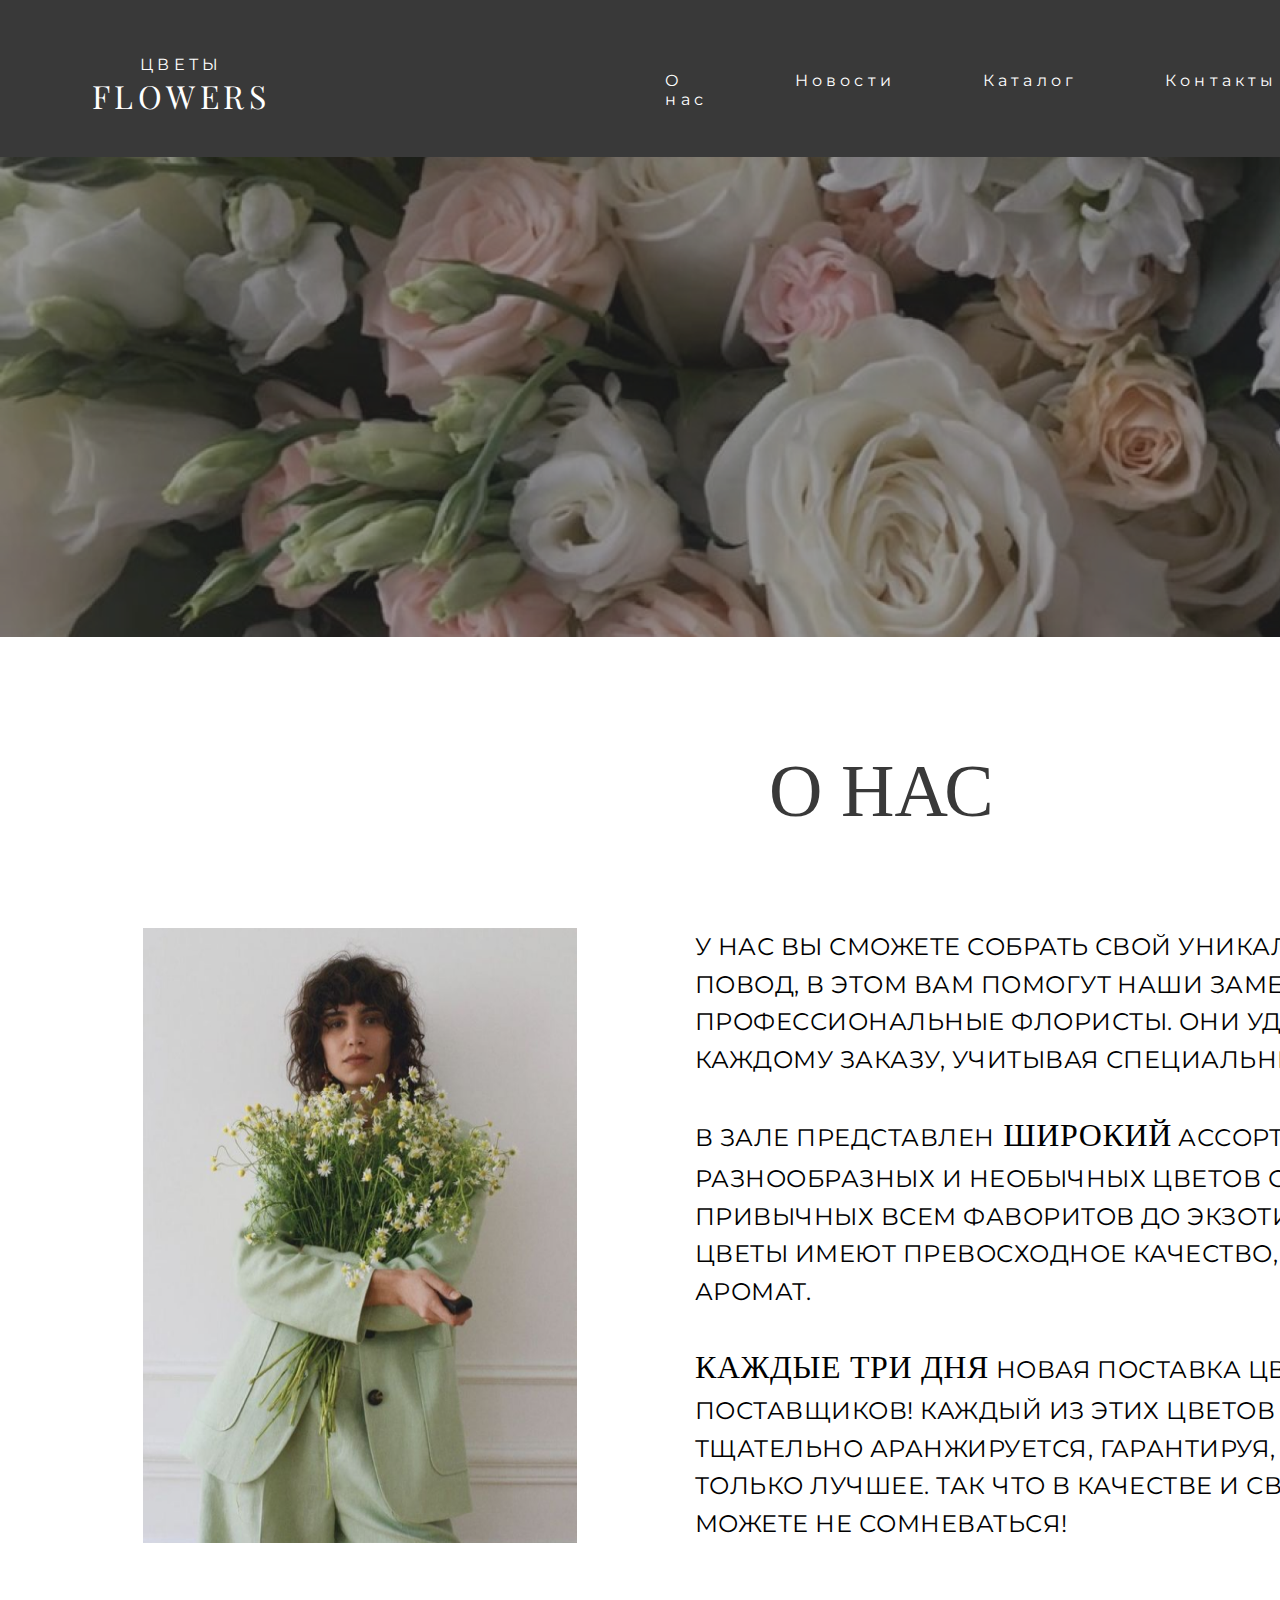
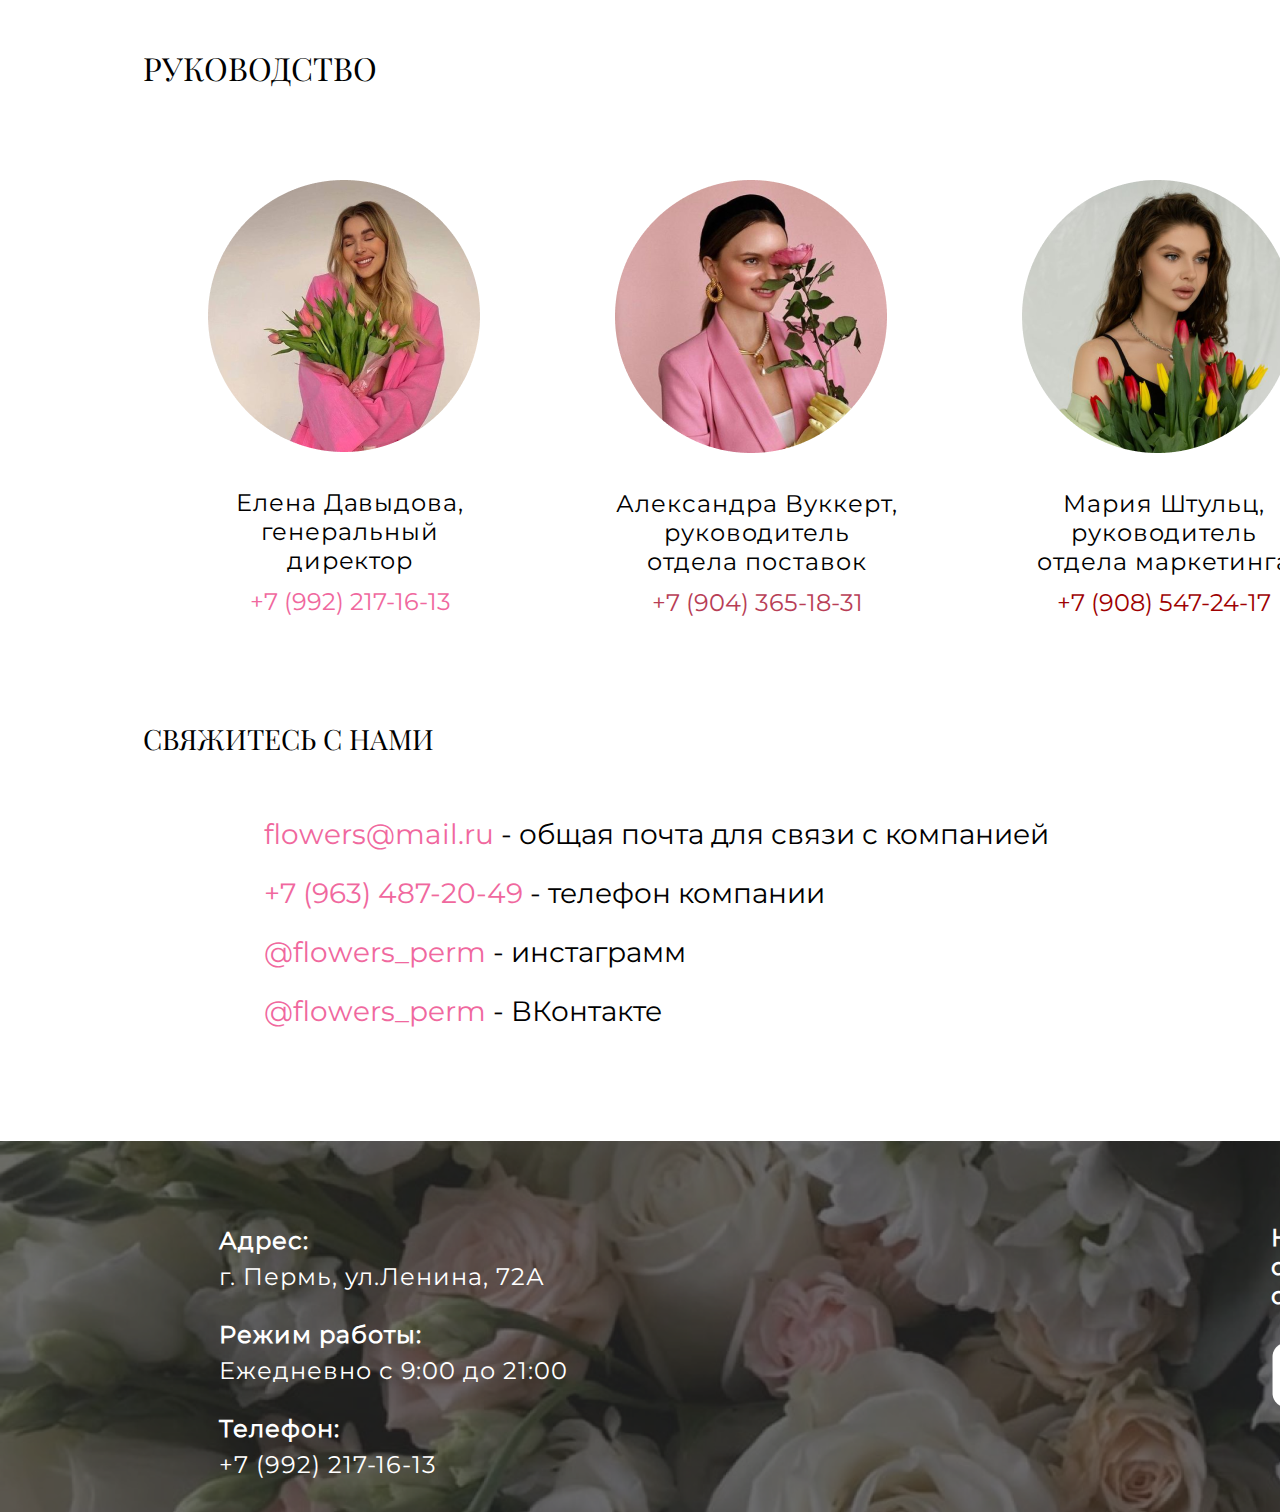
<file: about_us.html>
<!DOCTYPE html>
<html lang="RU">
<head>
    <meta charset="UTF-8">
    <meta http-equiv="X-UA-Compatible" content="IE=edge">
    <meta name="viewport" content="width=device-width, initial-scale=1.0">
    <link rel="stylesheet" href="styles/style_about.css">
    <title>О нас FLOWERS</title>
</head>
<body>
    <!-- header начало -->
    <div class="header">
        <div class="menu">
            <a href="index.html"><div class="logo">
                <p class="logo1">ЦВЕТЫ</p>
                <p class="logo2">FLOWERS</p>
            </div></a>
            <div class="menu1">
                <ul>
                    <li>О нас</li>
                    <li><a href="news.html"> Новости</a></li>
                    <li>Каталог</li>
                    <li>Контакты</li>
                    <li>Доставка</li>
                </ul>
                <p class="button">СВЯЗАТЬСЯ</p>
            </div>
        </div>
    </div>
    <!-- header начало -->

    <!-- о нас начало -->
    <div class="about_us">
        <p class="zag"> О НАС</p>
        <div class="info">
            <img src="img/management.png" alt="">
            <div class="txt">
                <p class="text">У нас вы сможете собрать свой уникальный букет на любой вкус и повод, в этом вам помогут наши 
                    замечательные профессиональные флористы. Они уделяют особое внимание каждому заказу,
                     учитывая специальные пожелания клиента.<br></p>
                <p class="text"> В зале представлен<span class="wide">  широкий</span>  ассортимент самых разнообразных 
                    и необычных цветов от классических и привычных всем фаворитов до экзотических и редких сортов. 
                    Все цветы имеют превосходное качество, яркий цвет и приятный аромат.<br></p>
                <p class="text"><span class="every"> Каждые три дня</span>  новая поставка цветов от лучших российских поставщиков!
                     Каждый из этих цветов отбирается вручную и тщательно аранжируется, гарантируя, 
                     что клиенты получат только лучшее. Так что в качестве и свежести наших букетов 
                     вы можете не сомневаться!<br></p>
            </div>
        </div>
    </div>
    <!-- о нас конец -->

    <!-- руководство начало -->
    <div class="management">
        <p class="zag">РУКОВОДСТВО</p>
        <div class="leaders">
            <div class="leader">
                <img src="img/elena.png" alt="">
                <p class="name">Елена Давыдова,<br> генеральный директор</p>
                <p class="phone1">+7 (992) 217-16-13</p>
            </div>
            <div class="leader">
                <img src="img/aleksandra.png" alt="">
                <p class="name">Александра Вуккерт, руководитель отдела поставок</p>
                <p class="phone2">+7 (904) 365-18-31</p>
            </div>
            <div class="leader">
                <img src="img/maria.png" alt="">
                <p class="name">Мария Штульц, руководитель отдела маркетинга</p>
                <p class="phone3">+7 (908) 547-24-17</p>
            </div>
            <div class="leader">
                <img src="img/violetta.png" alt="">
                <p class="name">Виолетта Трофимова, главный флорист</p>
                <p class="phone4">+7 (950) 457-51-91</p>
            </div>
        </div>
    </div>
    <!-- руководство конец -->
    
    <!-- связаться начало -->
    <div class="contact">
        <p class="zag">СВЯЖИТЕСЬ С НАМИ</p>
        <div class="contacts">
            <p><span> flowers@mail.ru</span> - общая почта для связи с компанией</p>
            <p><span> +7 (963) 487-20-49</span> - телефон компании</p>
            <p><span>@flowers_perm</span> - инстаграмм</p>
            <p><span>@flowers_perm</span> - ВКонтакте</p>
        </div>
    </div>
    <!-- связаться конец -->

    <!-- подвал начало -->
    <div class="footer">
        <div class="txt">
            <p class="text"><span>Адрес:
            </span><br>  г. Пермь, ул.Ленина, 72А</p>
            <p class="text1"><span>Режим работы:
            </span><br>  Ежедневно с 9:00 до 21:00</p>
            <p class="text1"><span>Телефон:
            </span><br>  +7 (992) 217-16-13</p>
        </div>
        <div class="social">
            <p>Наши социальные сети:</p>
            <div class="image">
                <img src="img/insta.png" alt="">
                <img src="img/vk.png" alt="">
            </div>
        </div>
    </div>
    <!-- подвал конец -->
</body>
</html>
</file>
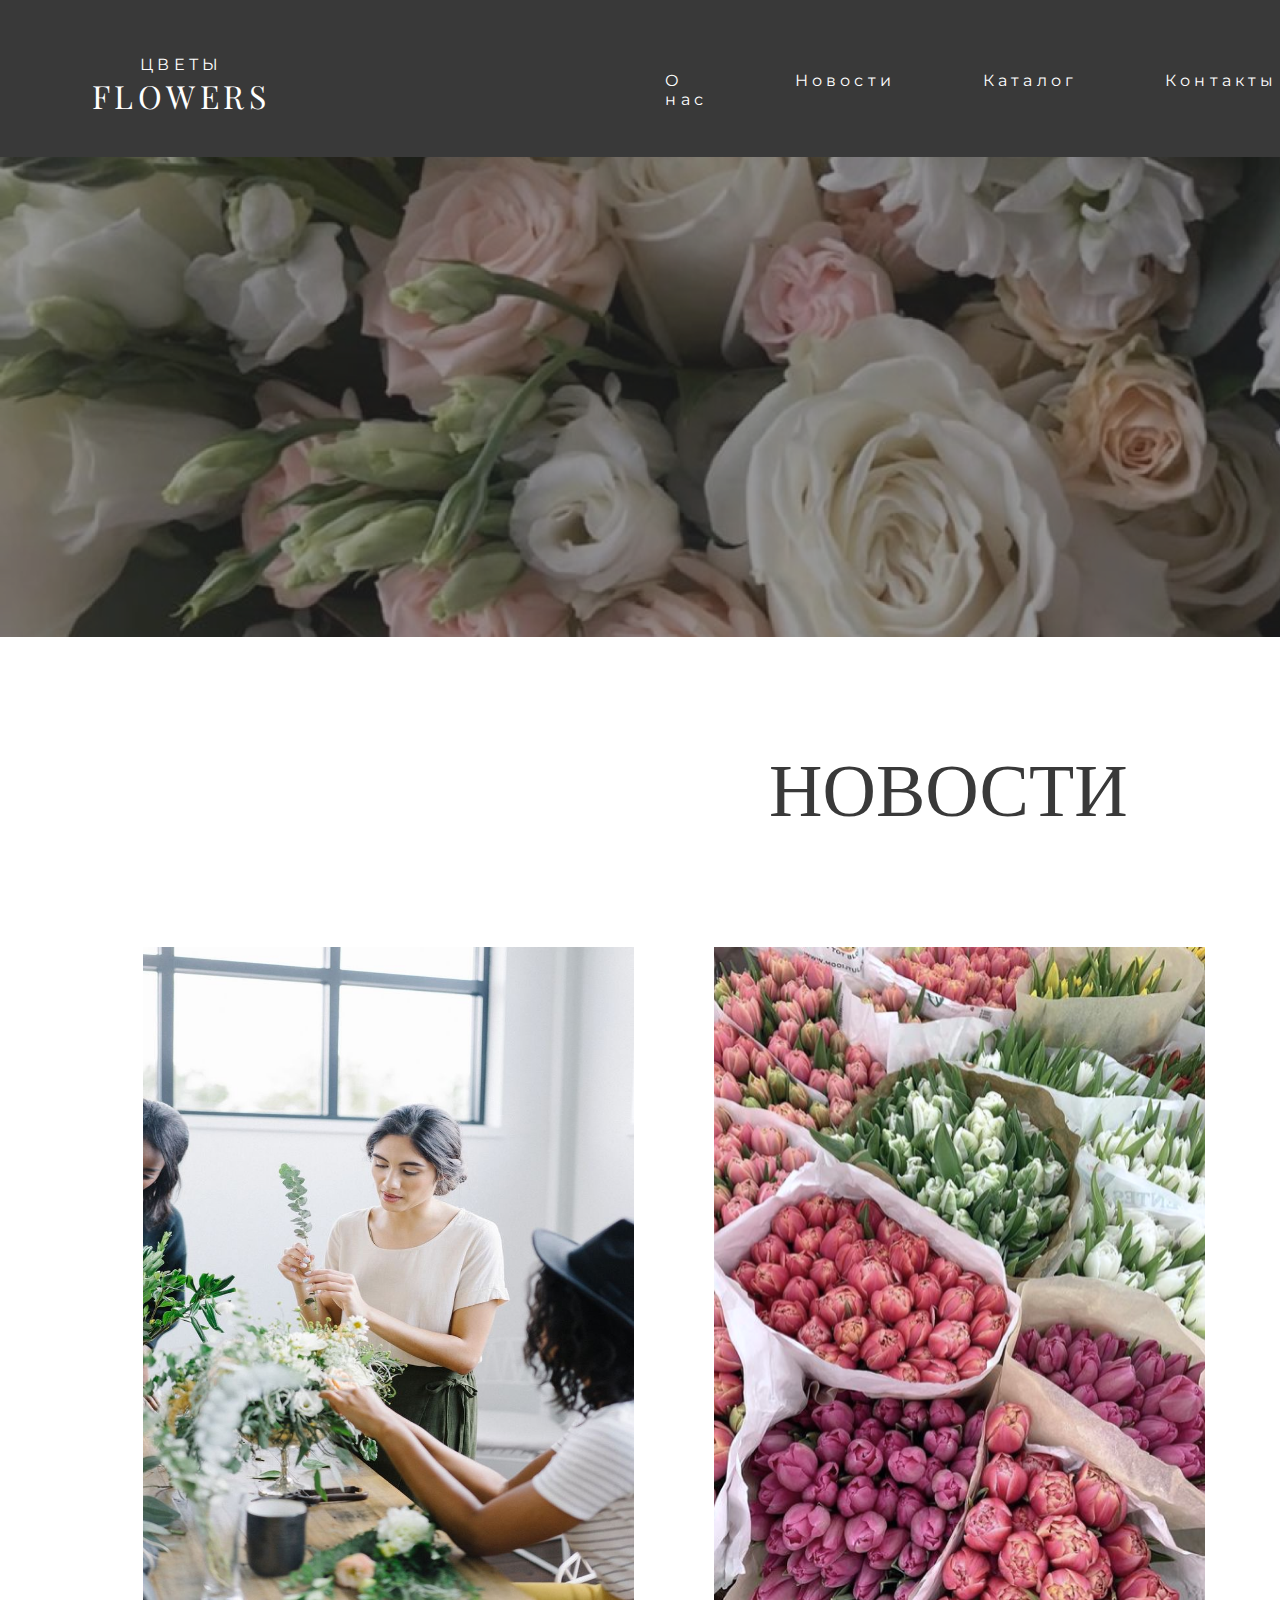
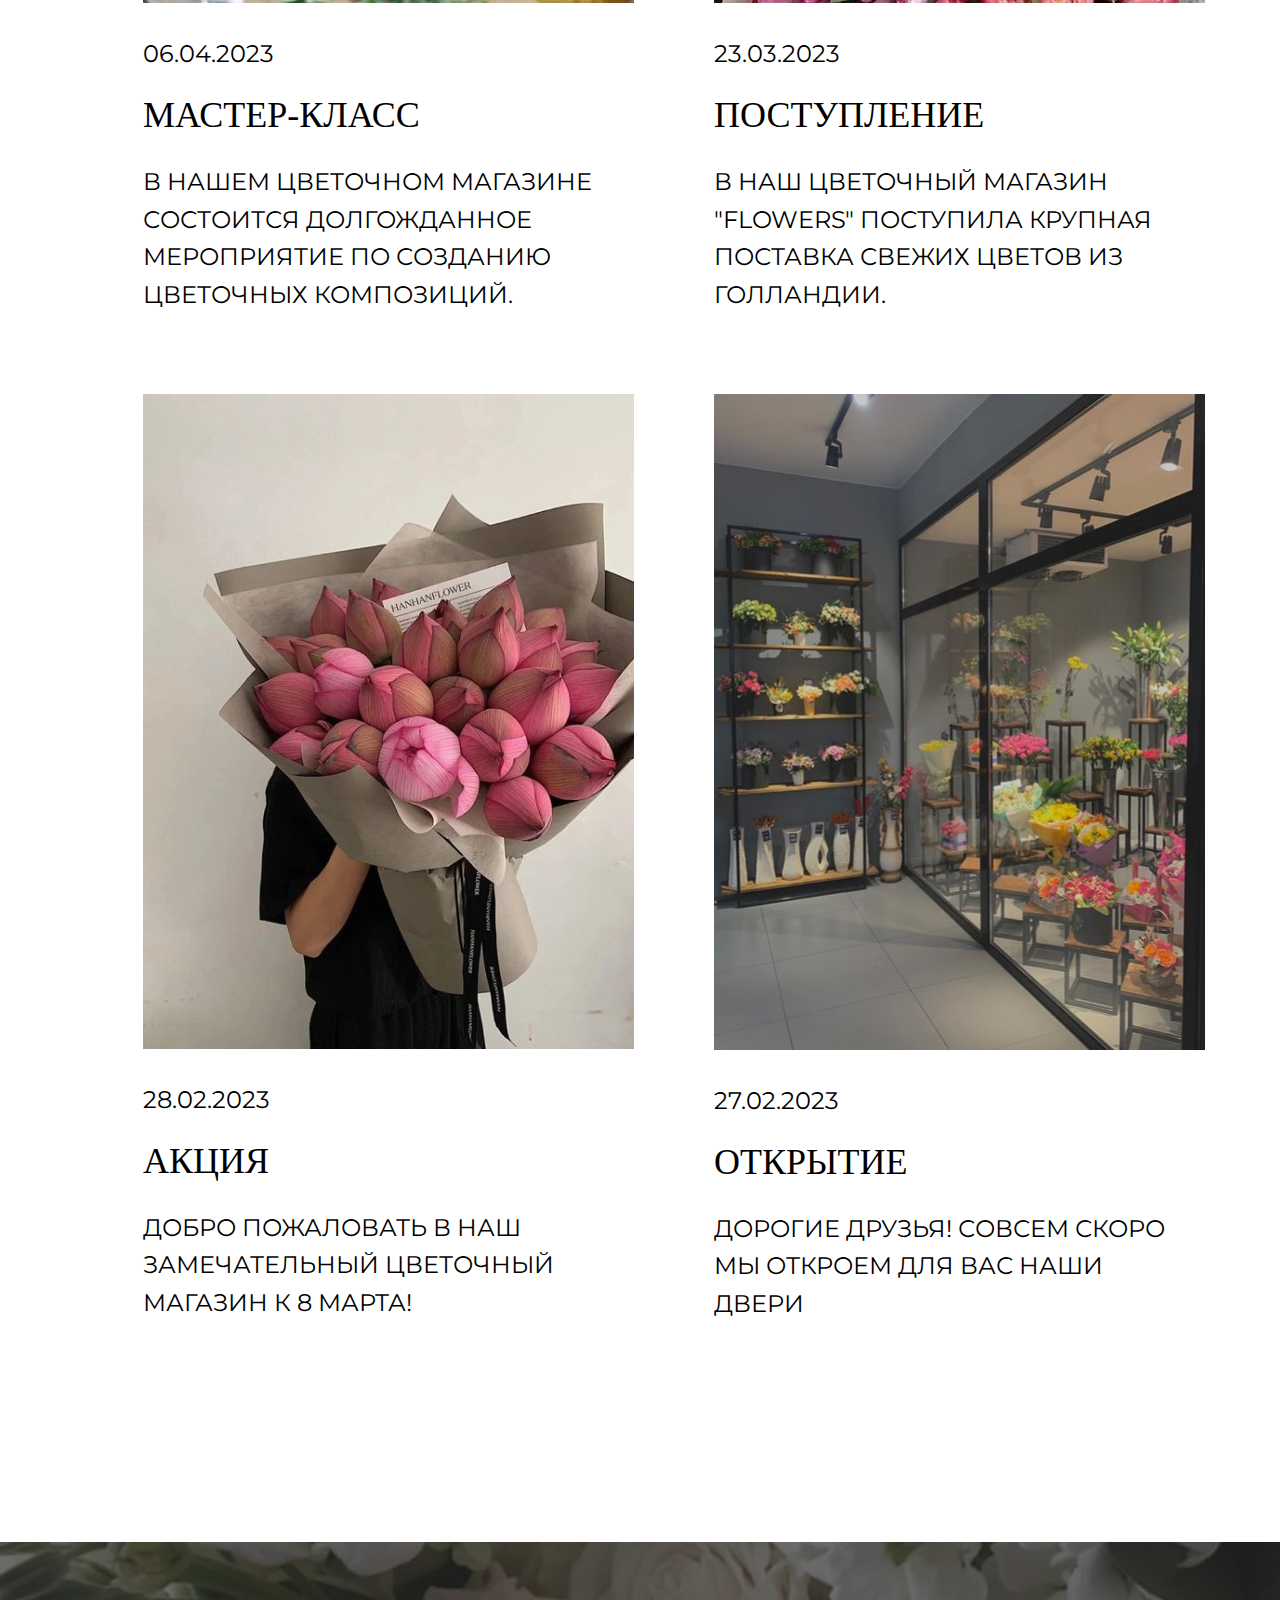
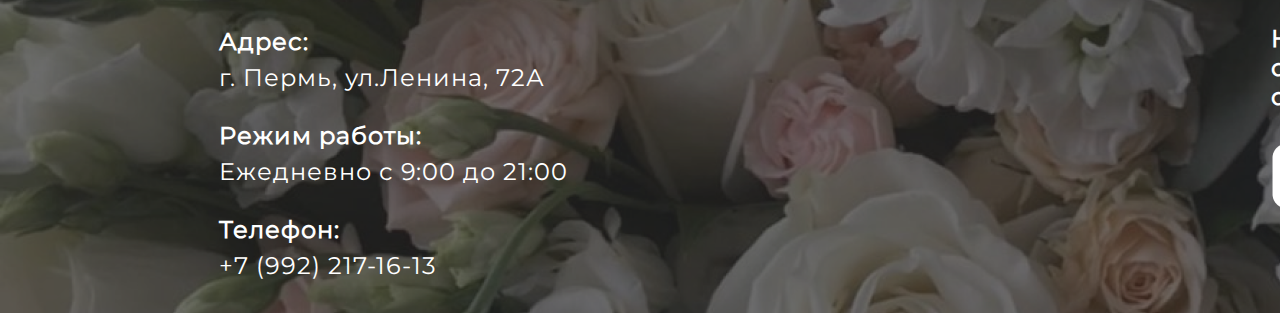
<file: news.html>
<!DOCTYPE html>
<html lang="RU">
<head>
    <meta name="description" content="Будьте в курсе последних новостей 
    и событий в нашем цветочном магазине! 
    От сезонных акций до новых поступлений — на нашей странице новостей 
    есть все, что вам нужно знать, чтобы украсить свой день прекрасными 
    цветами. Посетите нас онлайн или в магазине сегодня.">
    <meta charset="UTF-8">
    <meta http-equiv="X-UA-Compatible" content="IE=edge">
    <meta name="viewport" content="width=device-width, initial-scale=1.0">
    <link rel="stylesheet" href="styles/style1.css">
    <title>Новости: последние события в цветочном магазине FLOWERS</title>
</head>
<body>
    <!-- header начало -->
    <div class="header">
        <div class="menu">
            <a href="index.html"><div class="logo">
                <p class="logo1">ЦВЕТЫ</p>
                <p class="logo2">FLOWERS</p>
            </div></a>
            <div class="menu1">
                <ul>
                    <li><a href="about_us.html">О нас</a> </li>
                    <li>Новости</li>
                    <li>Каталог</li>
                    <li>Контакты</li>
                    <li>Доставка</li>
                </ul>
                <p class="button">СВЯЗАТЬСЯ</p>
            </div>
        </div>
    </div>
    <!-- header начало -->

    <!-- новости начало -->
    <div class="news">
        <p class="zag">НОВОСТИ</p>
        <div class="news1">
            <div class="new2">
                <a href="news4.html"><img src="img/news4_2.jpeg" alt=""></a>
                <p class="date">06.04.2023</p>
                <a href="news4.html"><p class="name">МАСТЕР-КЛАСС</p></a>
                <p class="text">В нашем цветочном магазине 
                     состоится долгожданное мероприятие
                     по созданию цветочных композиций.</p>
            </div>
            <div class="new2">
                <a href="news3.html"><img src="img/news3.png" alt=""></a>
                <p class="date">23.03.2023</p>
                <a href="news3.html"><p class="name">ПОСТУПЛЕНИЕ</p></a>
                <p class="text">В наш цветочный магазин 
                    "FLOWERS" поступила крупная поставка 
                    свежих цветов из Голландии.</p>
            </div>
            <div class="new1">
                <a href="news2.html"><img src="img/news2.png" alt=""></a>
                <p class="date">28.02.2023</p>
                <a href="news2.html"><p class="name">АКЦИЯ</p></a>
                <p class="text">Добро пожаловать 
                    в наш замечательный цветочный 
                    магазин к 8 марта!</p>
            </div>
            <div class="new2">
                <a href="news1.html"><img src="img/news1.png" alt=""></a>
                <p class="date">27.02.2023</p>
                <a href="news1.html"><p class="name">ОТКРЫТИЕ</p></a>
                <p class="text">Дорогие друзья! 
                    Совсем скоро мы откроем 
                    для вас наши двери</p>
            </div>
            
        </div>
    </div>
    <!-- новости конец -->

    <!-- подвал начало -->
    <div class="footer">
        <div class="txt">
            <p class="text"><span>Адрес:
            </span><br>  г. Пермь, ул.Ленина, 72А</p>
            <p class="text1"><span>Режим работы:
            </span><br>  Ежедневно с 9:00 до 21:00</p>
            <p class="text1"><span>Телефон:
            </span><br>  +7 (992) 217-16-13</p>
        </div>
        <div class="social">
            <p>Наши социальные сети:</p>
            <div class="image">
                <img src="img/insta.png" alt="">
                <img src="img/vk.png" alt="">
            </div>
        </div>
    </div>
    <!-- подвал конец -->
</body>
</html>
</file>
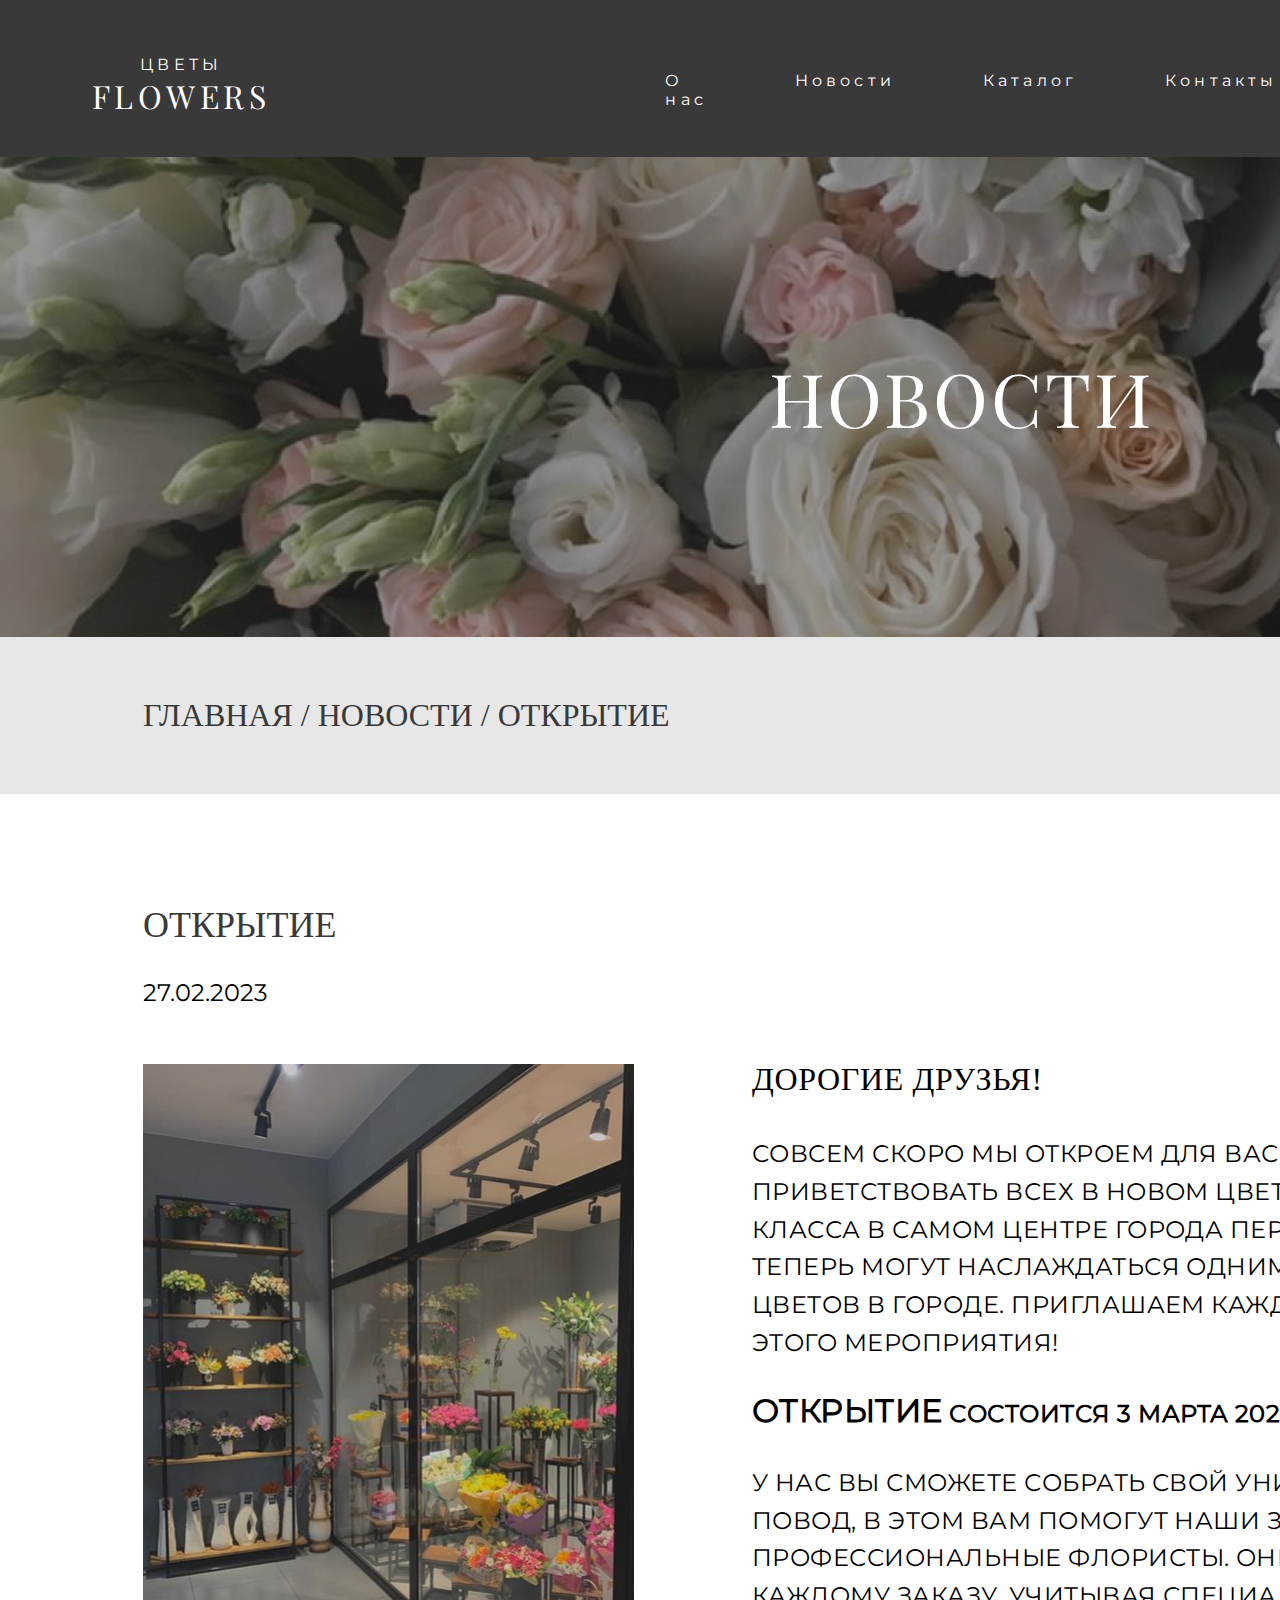
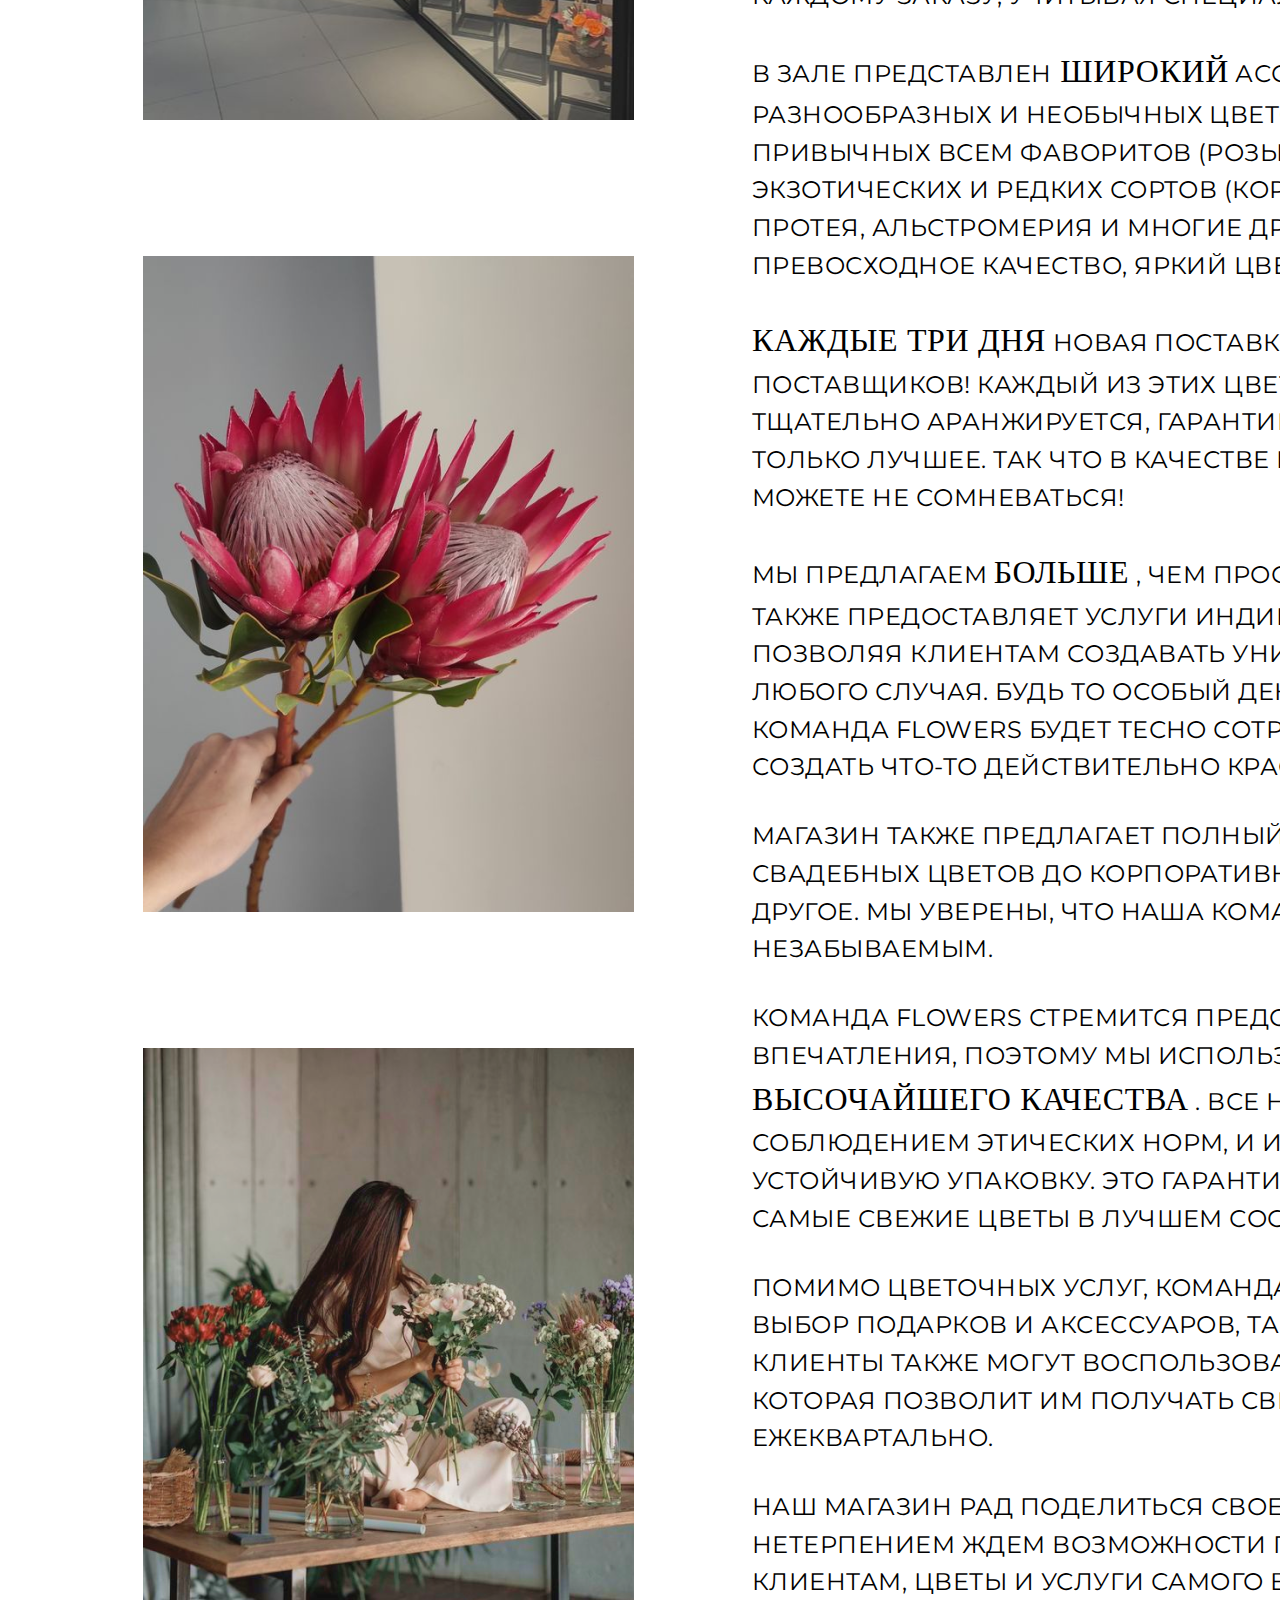
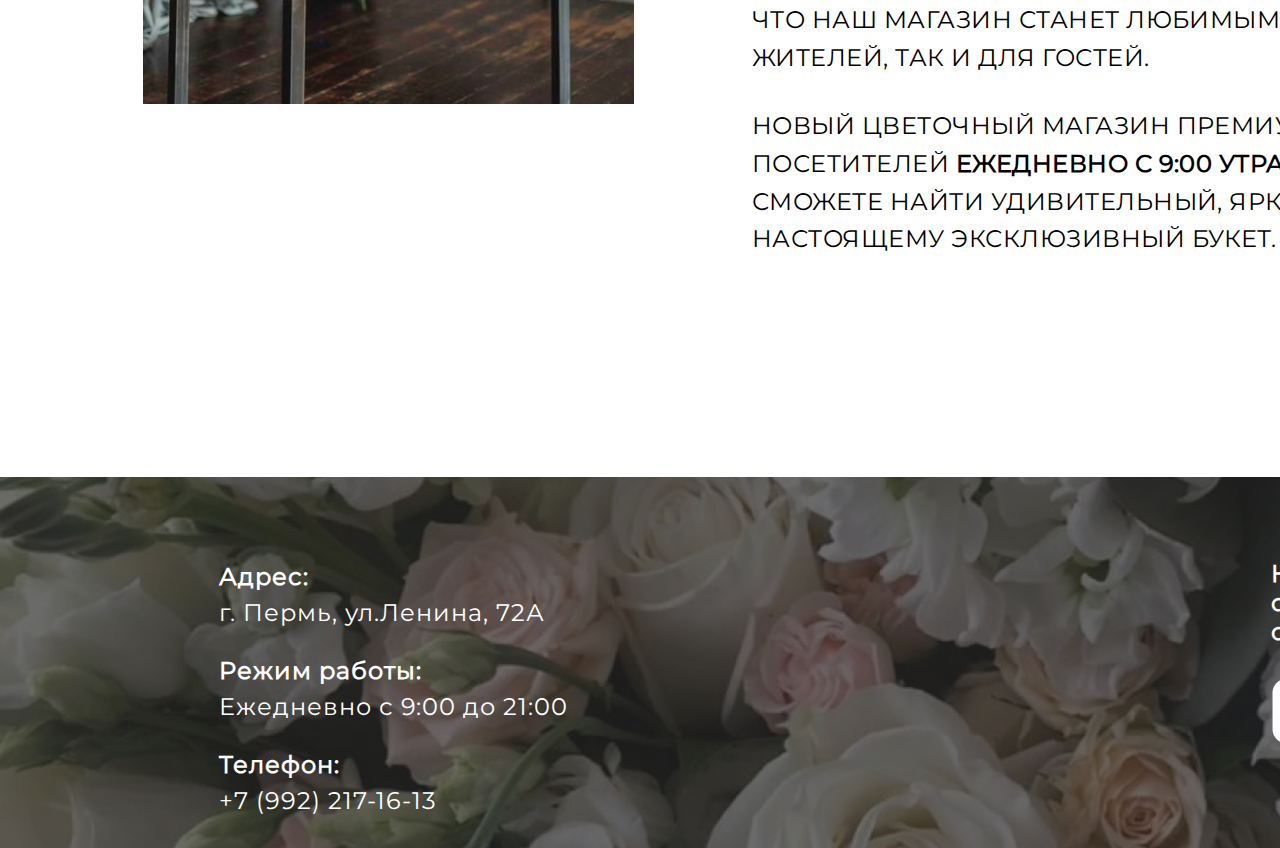
<file: news1.html>
<!DOCTYPE html>
<html lang="en">
<head>
    <meta name="description" content="Откройте для себя красоту 
    свежих цветов в новом цветочном магазине!
     Мы рады объявить об открытии нашего магазина, где вы 
     найдете широкий выбор потрясающих цветов и опытных флористов, 
     которые помогут вам создать идеальную композицию.">
    <meta charset="UTF-8">
    <meta http-equiv="X-UA-Compatible" content="IE=edge">
    <meta name="viewport" content="width=device-width, initial-scale=1.0">
    <link rel="stylesheet" href="styles/style2.css">
    <title>Открытие: новый цветочный магазин FLOWERS</title>
</head>
<body>
    <!-- header начало -->
    <div class="header">
        <div class="menu">
            <a href="index.html"><div class="logo">
                <p class="logo1">ЦВЕТЫ</p>
                <p class="logo2">FLOWERS</p>
            </div></a>
            <div class="menu1">
                <ul>
                    <a href="about_us.html"><li>О нас</li></a>
                    <a href="news.html"><li>Новости</li></a>
                    <a href="catalog.html"><li>Каталог</li></a>
                    <li>Контакты</li>
                    <li>Доставка</li>
                </ul>
                <p class="button">СВЯЗАТЬСЯ</p>
            </div>
        </div>
        <p class="zagl">НОВОСТИ</p>
    </div>
    <!-- header начало -->
    <div class="transition">
        <p><a href="index.html">ГЛАВНАЯ</a> / <a href="news.html">НОВОСТИ</a> / ОТКРЫТИЕ</p>
    </div>
    <!-- новости начало -->
    <div class="news">
        <h1>ОТКРЫТИЕ</h1>
        <p class="date">27.02.2023</p>
        <div class="news1">
            <div class="images">
                <img class="n1" src="img/news1.png" alt="">
                <img class="n2" src="img/news1_3.png" alt="">
                <img class="n2" src="img/news1_2.png" alt="">
            </div>
            <div class="info">
                <p class="text"><span class="intro">Дорогие друзья!</span>  <br></p>
                <p class="text">Совсем скоро мы откроем для вас наши двери и будем готовы приветствовать всех в 
                    новом цветочном магазине премиум-класса в самом центре города Перми.
                     Жители и гости города теперь могут наслаждаться одними из лучших и самых свежих цветов в городе. 
                     Приглашаем каждого разделить с нами радость этого мероприятия!<br></p>
                     <p class="text"> <span class="open"> <span class="open1"> Открытие</span>  состоится 3 марта 2023 года по адресу: ул. Ленина, 72А</span> <br></p>
                     <p class="text">У нас вы сможете собрать свой уникальный букет на любой вкус и повод, в этом вам помогут наши 
                    замечательные профессиональные флористы. Они уделяют особое внимание каждому заказу,
                     учитывая специальные пожелания клиента.<br></p>
                     <p class="text"> В зале представлен<span class="wide">  широкий</span>  ассортимент самых разнообразных и необычных цветов от классических 
                    и привычных всем фаворитов (розы различных видов, лилии) до экзотических и редких сортов 
                    (королевская гортензия, эустома, протея, альстромерия и многие другие). Все цветы имеют 
                    превосходное качество, яркий цвет и приятный аромат.<br></p>
                    <p class="text"><span class="every"> Каждые три дня</span>  новая поставка цветов от лучших российских поставщиков!
                     Каждый из этих цветов отбирается вручную и тщательно аранжируется, гарантируя, 
                     что клиенты получат только лучшее. Так что в качестве и свежести наших букетов 
                     вы можете не сомневаться!<br></p>
                     <p class="text">Мы предлагаем <span class="more"> больше</span> , чем просто выбор цветов. Наш магазин также предоставляет услуги 
                    индивидуального дизайна, позволяя клиентам создавать уникальные композиции для любого 
                    случая. Будь то особый день рождения или юбилей, команда Flowers будет тесно сотрудничать 
                    с клиентами, чтобы создать что-то действительно красивое.<br></p>
                    <p class="text">Магазин также предлагает полный спектр других услуг, от свадебных цветов до корпоративных 
                    мероприятий и многое другое. Мы уверены, что наша команда сделает любое событие незабываемым.<br></p>
                    <p class="text">Команда Flowers стремится предоставить клиентам наилучшие впечатления, поэтому мы используем 
                    продукты и материалы <span class="highest"> высочайшего качества</span> . Все наши цветы получены с соблюдением этических норм, 
                    и используем мы только устойчивую упаковку. Это гарантирует, что клиенты получат самые свежие 
                    цветы в лучшем состоянии.<br></p>
                    <p class="text">Помимо цветочных услуг, команда Flowers предлагает большой выбор подарков и аксессуаров, 
                    таких как вазы, открытки и свечи. Клиенты также могут воспользоваться подпиской на цветы, 
                    которая позволит им получать свежие цветы ежемесячно или ежеквартально.<br></p>
                    <p class="text">Наш магазин рад поделиться своей страстью к цветам. Мы с нетерпением ждем возможности 
                    предоставить вам, нашим клиентам, цветы и услуги самого высокого качества и уверены, 
                    что наш магазин станет любимым местом как для местных жителей, так и для гостей.<br></p>
                    <p class="text">Новый цветочный магазин премиум-класса радушно примет посетителей <span class="time"> ежедневно с 9:00 утра 
                    до 21:00 вечера</span>. Здесь вы сможете найти удивительный, яркий, уникальный и по-настоящему 
                    эксклюзивный букет.</p>
            </div>
            
        </div>
    </div>
    <!-- новости конец -->

    <!-- подвал начало -->
    <div class="footer">
        <div class="txt">
            <p class="text"><span>Адрес:
            </span><br>  г. Пермь, ул.Ленина, 72А</p>
            <p class="text1"><span>Режим работы:
            </span><br>  Ежедневно с 9:00 до 21:00</p>
            <p class="text1"><span>Телефон:
            </span><br>  +7 (992) 217-16-13</p>
        </div>
        <div class="social">
            <p>Наши социальные сети:</p>
            <div class="image">
                <img src="img/insta.png" alt="">
                <img src="img/vk.png" alt="">
            </div>
        </div>
    </div>
    <!-- подвал конец -->
</body>
</html>
</file>
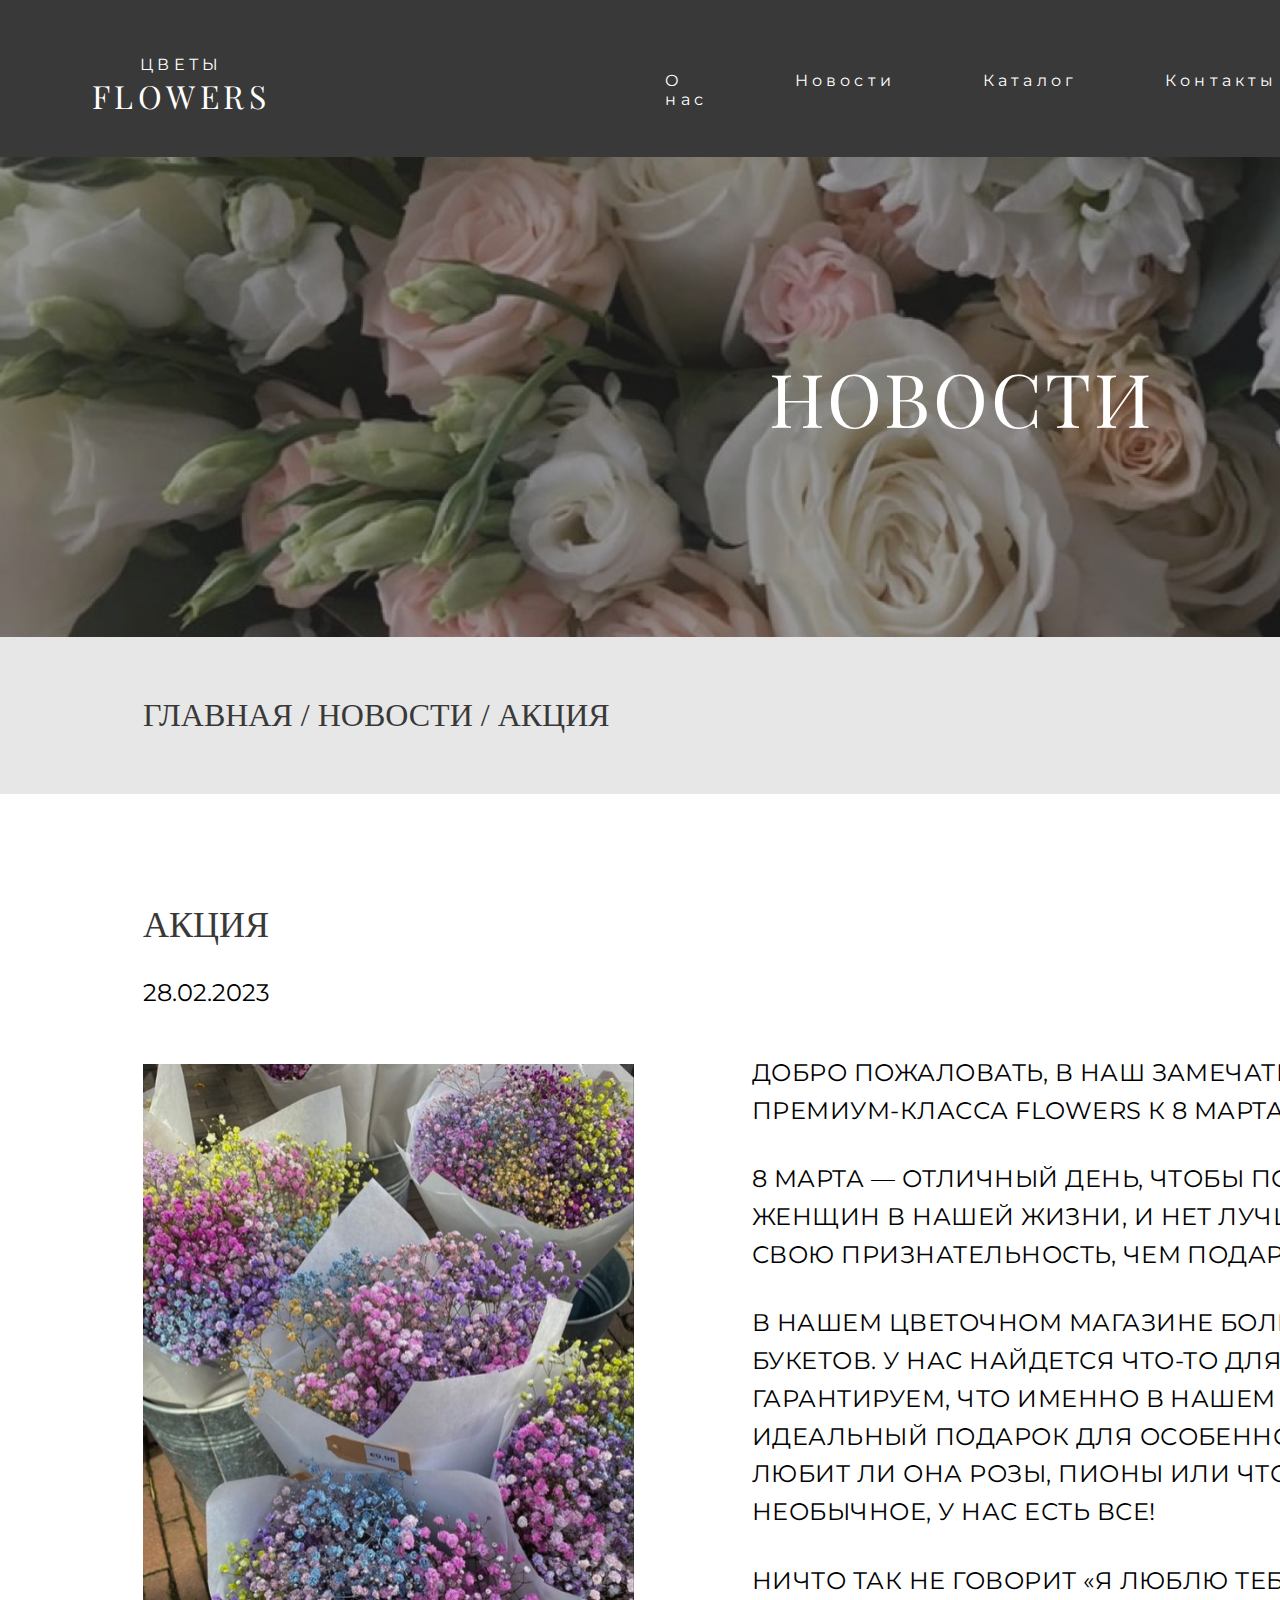
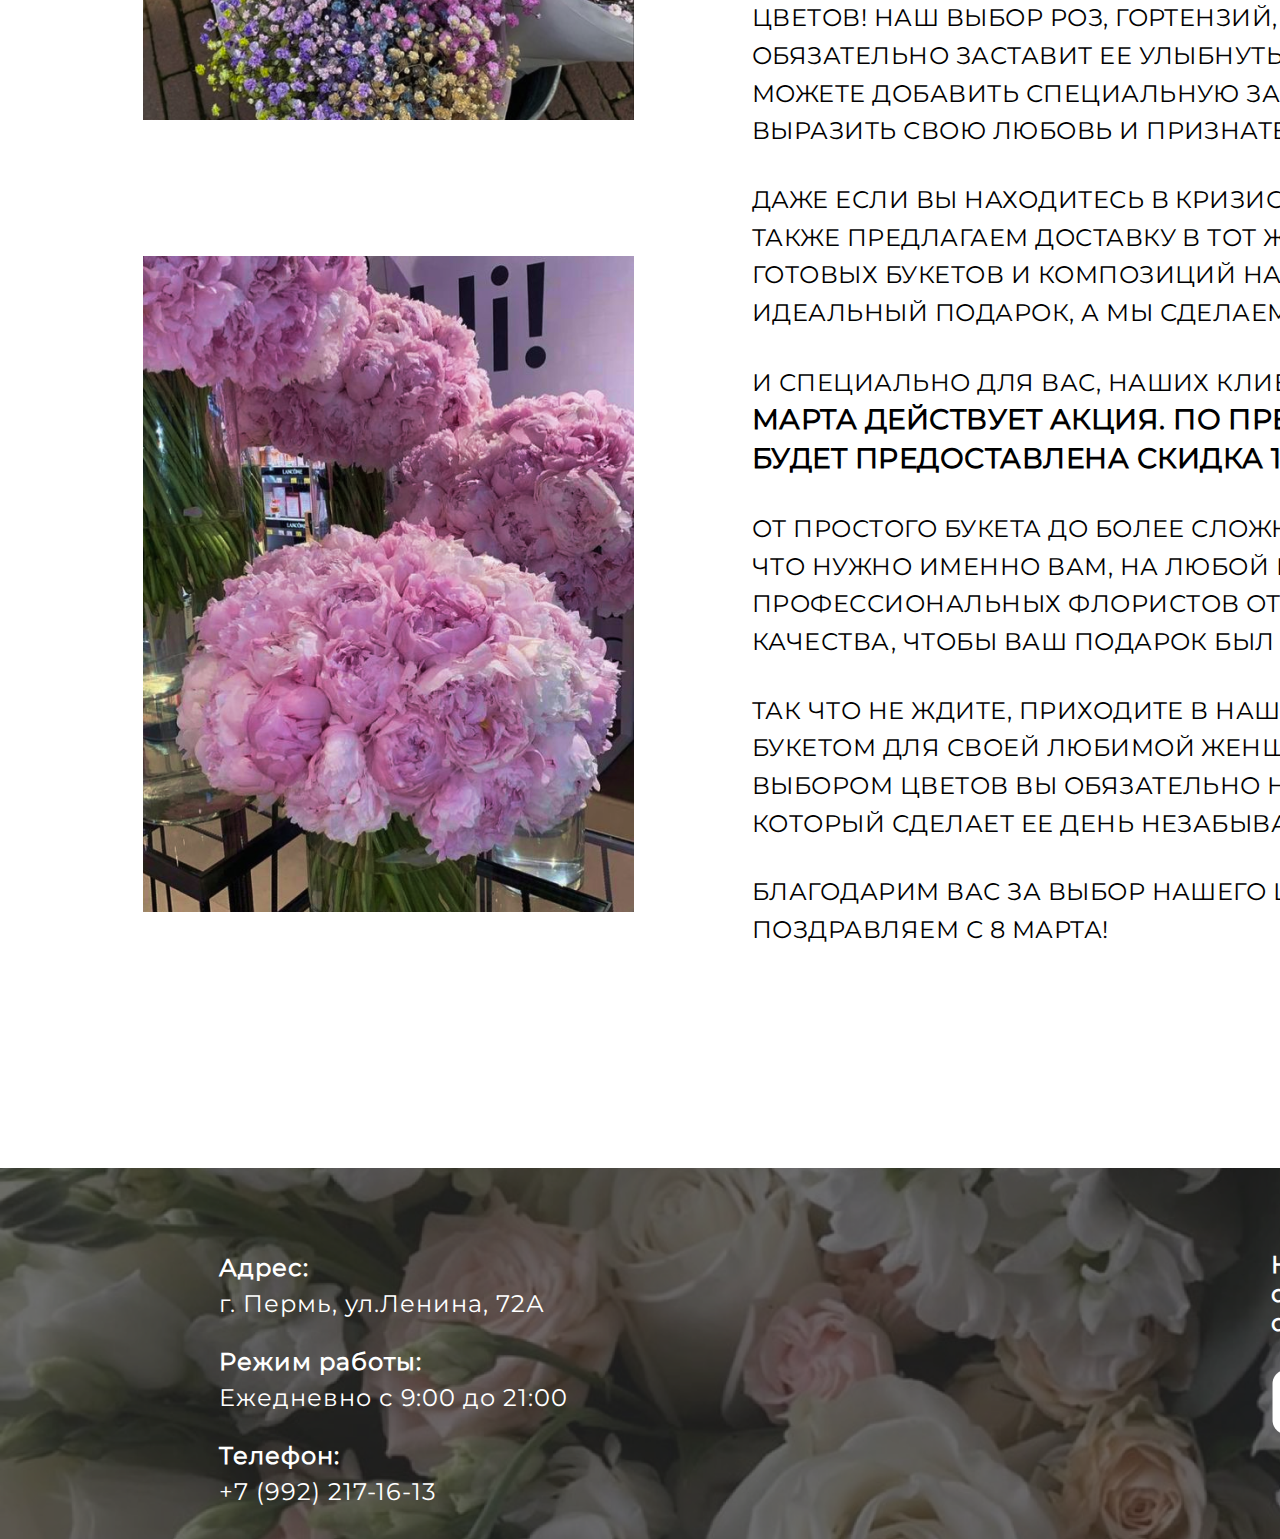
<file: news2.html>
<!DOCTYPE html>
<html lang="en">
<head>
    <meta name="description" content="В период с 6 по 9 марта в 
    нашем цветочном магазине FLOWERS действует акция. По предварительному
     заказу вам будет предоставлена скидка 15%!!">
    <meta charset="UTF-8">
    <meta http-equiv="X-UA-Compatible" content="IE=edge">
    <meta name="viewport" content="width=device-width, initial-scale=1.0">
    <link rel="stylesheet" href="styles/style2.css">
    <title>Акция: Цветочный магазин FLOWERS отмечает Международный женский день акциями</title>
</head>
<body>
    <!-- header начало -->
    <div class="header">
        <div class="menu">
            <a href="index.html"><div class="logo">
                <p class="logo1">ЦВЕТЫ</p>
                <p class="logo2">FLOWERS</p>
            </div></a>
            <div class="menu1">
                <ul>
                    <li>О нас</li>
                    <li>Новости</li>
                    <li>Каталог</li>
                    <li>Контакты</li>
                    <li>Доставка</li>
                </ul>
                <p class="button">СВЯЗАТЬСЯ</p>
            </div>
        </div>
        <p class="zagl">НОВОСТИ</p>
    </div>
    <!-- header начало -->
    <div class="transition">
        <p><a href="index.html">ГЛАВНАЯ</a> / <a href="news.html">НОВОСТИ</a> / АКЦИЯ</p>
    </div>
    <!-- новости начало -->
    <div class="news">
        <h1>АКЦИЯ</h1>
        <p class="date">28.02.2023</p>
        <div class="news1">
            <div class="images">
                <img class="n1" src="img/news2_1.png" alt="">
                <img class="n2" src="img/news2_2.png" alt="">
            </div>
            <div class="info">
                <p class="text">Добро пожаловать, в наш замечательный цветочный магазин премиум-класса Flowers к 8 марта! <br></p>
                <p class="text">8 марта — отличный день, чтобы поздравить замечательных женщин в нашей жизни, и нет лучшего способа выразить им свою признательность, чем подарить красивые цветы!<br></p>
                <p class="text">В нашем цветочном магазине большой выбор красивых цветов и букетов. У нас найдется что-то для каждого посетителя, и мы гарантируем, что именно в нашем магазине вам приглянется идеальный подарок для особенной женщины в вашей жизни. Любит ли она розы, пионы или что-то более экзотическое и необычное, у нас есть все!<br></p>
                <p class="text"> Ничто так не говорит «я люблю тебя», как красивый букет свежих цветов! Наш выбор роз, гортензий, пионов и многого другого обязательно заставит ее улыбнуться. Для уникальности вы можете добавить специальную записку или открытку, чтобы выразить свою любовь и признательность даме.<br></p>
                <p class="text"> Даже если вы находитесь в кризис времени, не волнуйтесь! Мы также предлагаем доставку в тот же день и имеем широкий выбор готовых букетов и композиций на выбор. Просто выберите идеальный подарок, а мы сделаем все остальное!<br></p>
                <p class="text"> И специально для вас, наших клиентов,<span class="sale"> в период с 6 по 9 марта действует акция. По предварительному заказу вам будет предоставлена скидка 15%!!</span><br></p>
                <p class="text"> От простого букета до более сложной композиции — у нас есть то, что нужно именно вам, на любой бюджет и стиль. Наша команда профессиональных флористов отберет цветы самого высокого качества, чтобы ваш подарок был идеальным.<br></p>
                <p class="text"> Так что не ждите, приходите в наш цветочный магазин 8 марта за букетом для своей любимой женщины. С нашим огромным выбором цветов вы обязательно найдете идеальный подарок, который сделает ее день незабываемым.<br></p>
                <p class="text"> Благодарим Вас за выбор нашего цветочного магазина Flowers и поздравляем с 8 Марта!</p>
                    
            </div>
            
        </div>
    </div>
    <!-- новости конец -->

    <!-- подвал начало -->
    <div class="footer">
        <div class="txt">
            <p class="text"><span>Адрес:
            </span><br>  г. Пермь, ул.Ленина, 72А</p>
            <p class="text1"><span>Режим работы:
            </span><br>  Ежедневно с 9:00 до 21:00</p>
            <p class="text1"><span>Телефон:
            </span><br>  +7 (992) 217-16-13</p>
        </div>
        <div class="social">
            <p>Наши социальные сети:</p>
            <div class="image">
                <img src="img/insta.png" alt="">
                <img src="img/vk.png" alt="">
            </div>
        </div>
    </div>
    <!-- подвал конец -->
</body>
</html>
</file>
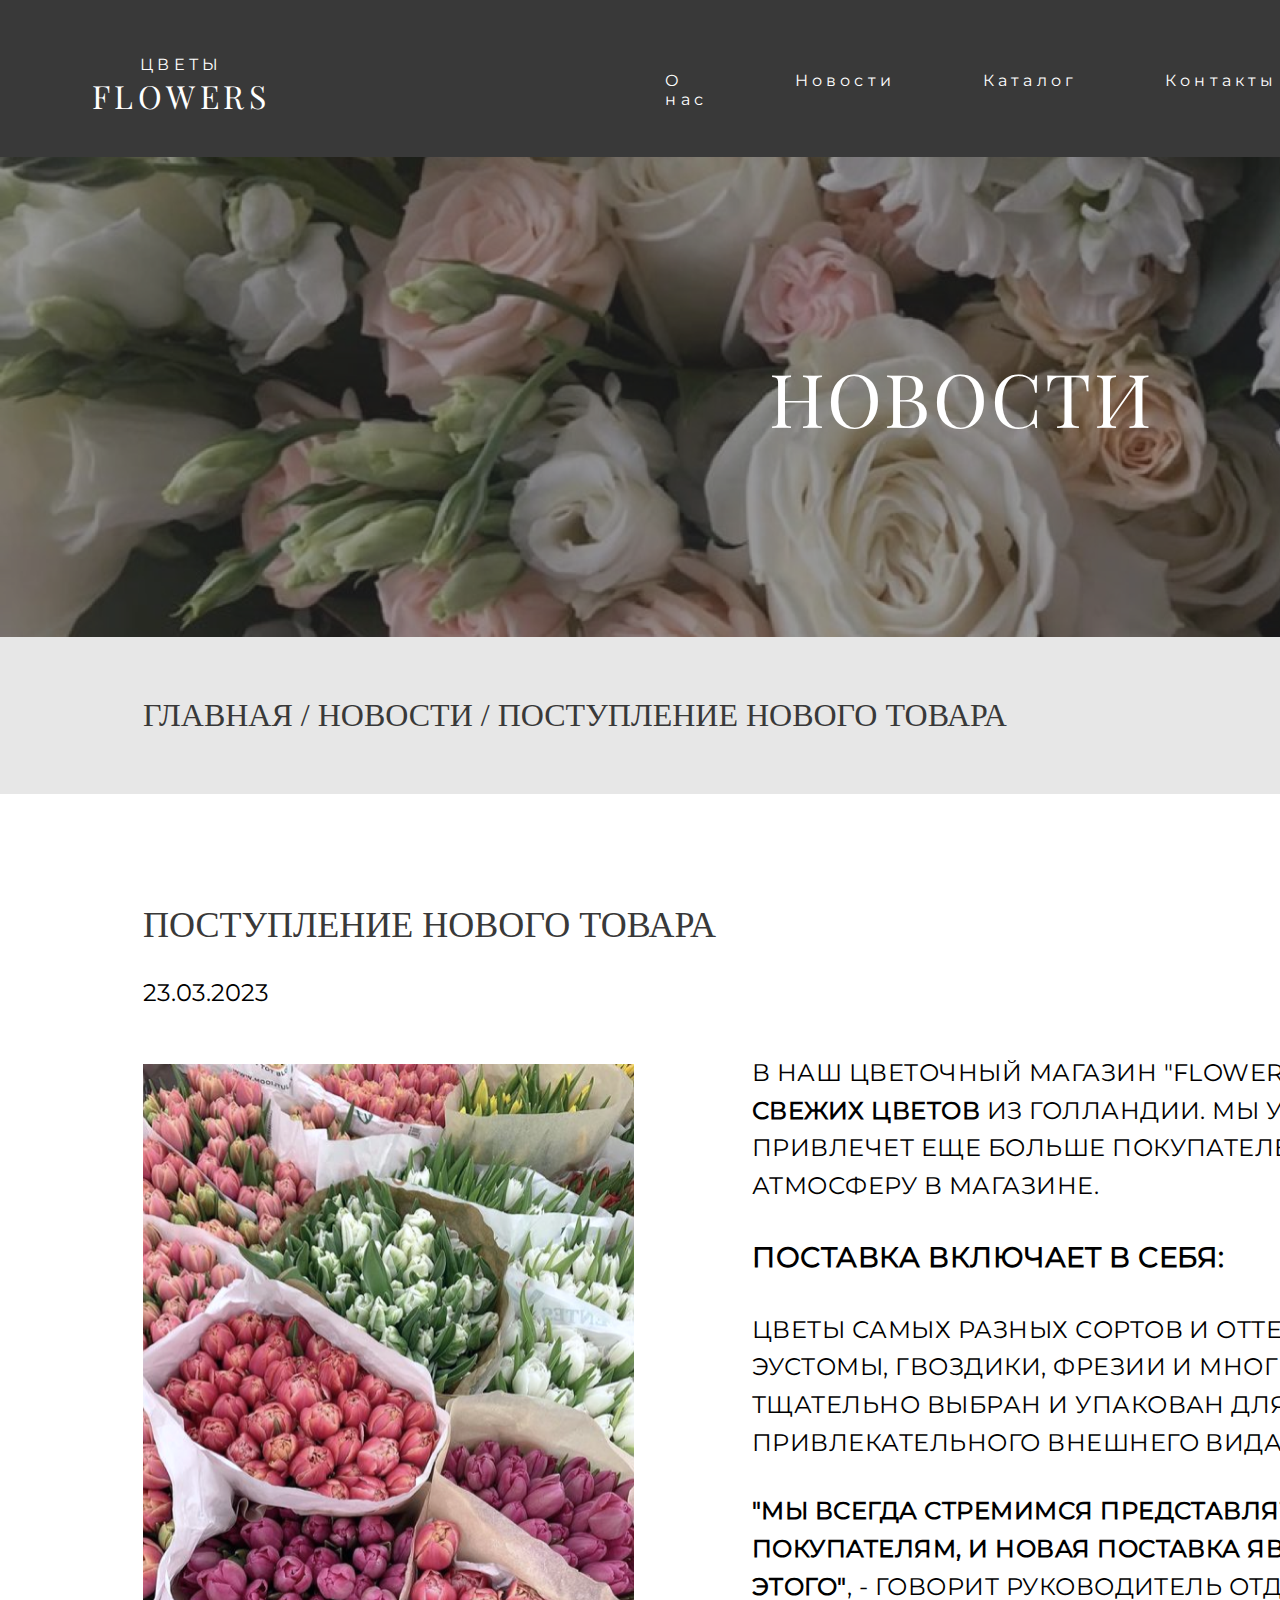
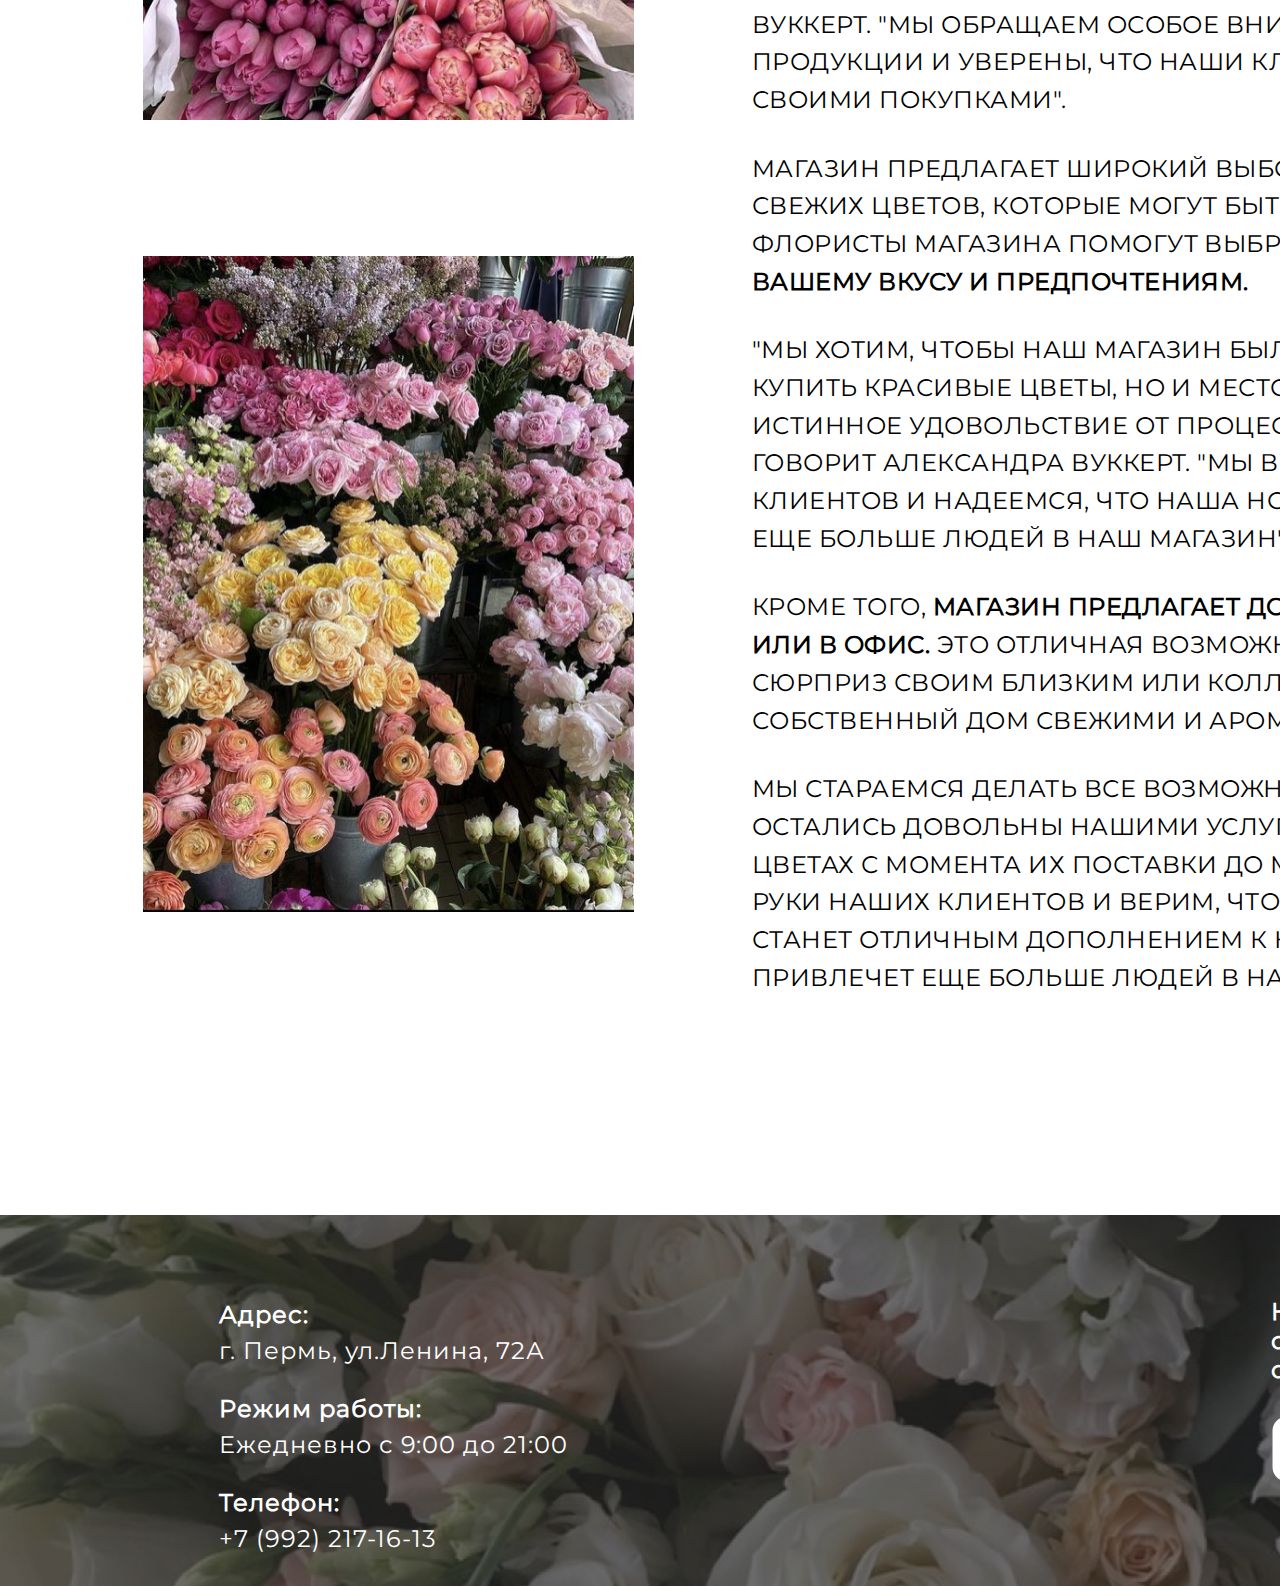
<file: news3.html>
<!DOCTYPE html>
<html lang="en">
<head>
    <meta name="description" content="Откройте для себя последние пополнения 
    в нашей коллекции прекрасных цветов! 
    Наш цветочный магазин, только что, получил партию потрясающих новых цветов, 
    которые обязательно украсят любое пространство. 
    От ярких роз до нежных эустом - каждый найдет что-то для себя. Закажите онлайн 
    или приходите к нам и будьте первыми, кто увидят великолепные новинки!">
    <meta charset="UTF-8">
    <meta http-equiv="X-UA-Compatible" content="IE=edge">
    <meta name="viewport" content="width=device-width, initial-scale=1.0">
    <link rel="stylesheet" href="styles/style2.css">
    <title>Новое поступление: свежие букеты уже доступны в цветочном магазине FLOWERS!</title>
</head>
<body>
    <!-- header начало -->
    <div class="header">
        <div class="menu">
            <a href="index.html"><div class="logo">
                <p class="logo1">ЦВЕТЫ</p>
                <p class="logo2">FLOWERS</p>
            </div></a>
            <div class="menu1">
                <ul>
                    <a href="about_us.html"><li>О нас</li></a>
                    <a href="news.html"><li>Новости</li></a>
                    <a href="catalog.html"><li>Каталог</li></a>
                    <li>Контакты</li>
                    <li>Доставка</li>
                </ul>
                <p class="button">СВЯЗАТЬСЯ</p>
            </div>
        </div>
        <p class="zagl">НОВОСТИ</p>
    </div>
    <!-- header начало -->
    <div class="transition">
        <p><a href="index.html">ГЛАВНАЯ</a> / <a href="news.html">НОВОСТИ</a> / ПОСТУПЛЕНИЕ НОВОГО ТОВАРА</p>
    </div>
    <!-- новости начало -->
    <div class="news">
        <h1>ПОСТУПЛЕНИЕ НОВОГО ТОВАРА</h1>
        <p class="date">23.03.2023</p>
        <div class="news1">
            <div class="images">
                <img class="n1" src="img/news3.png" alt="">
                <img class="n2" src="img/news3_1.png" alt="">
            </div>
            <div class="info">
                <p class="text">В наш цветочный магазин "FLOWERS" поступила <span class="time">крупная поставка свежих цветов</span>  из Голландии. Мы уверены, что новый груз привлечет    еще больше покупателей и создаст приятную атмосферу в магазине.</p>

                    <h2>Поставка включает в себя: </h2><p class="text">цветы самых разных сортов и оттенков: розы, тюльпаны, герберы, эустомы, гвоздики, фрезии и многие другие. Каждый цветок был тщательно выбран и упакован для сохранения своей свежести и привлекательного внешнего вида.</p>
                    
                    <p class="text"><span class="time">"Мы всегда стремимся представлять самые лучшие цветы нашим покупателям, и новая поставка является отличным примером этого"</span>, - говорит руководитель отдела поставок Александра Вуккерт. "Мы обращаем особое внимание на качество нашей продукции и уверены, что наши клиенты останутся довольны своими покупками".</p>
                    
                    <p class="text">Mагазин предлагает широкий выбор букетов и композиций из свежих цветов, которые могут быть созданы на заказ. Опытные флористы магазина помогут выбрать и скомпоновать цветы <span class="time">по вашему вкусу и предпочтениям.</span></p>
                    
                    <p class="text">"Мы хотим, чтобы наш магазин был не только местом, где можно купить красивые цветы, но и местом, где можно получить истинное удовольствие от процесса выбора и создания букета", - говорит Александра Вуккерт. "Мы всегда рады видеть новых клиентов и надеемся, что наша новая поставка цветов привлечет еще больше людей в наш магазин".</p>
                    
                    <p class="text">Кроме того,<span class="time"> магазин предлагает доставку свежих цветов на дом или в офис.</span> Это отличная возможность сделать приятный сюрприз своим близким или коллегам, а также украсить свой собственный дом свежими и ароматными цветами.</p>
                    
                    <p class="text">Мы стараемся делать все возможное, чтобы наши клиенты остались довольны нашими услугами. Мы заботимся о своих цветах с момента их поставки до момента, когда они попадают в руки наших клиентов и верим, что наша новая поставка цветов станет отличным дополнением к нашему ассортименту и привлечет еще больше людей в наш магазин.</p>
            </div>
        </div>
    </div>
    <!-- новости конец -->

    <!-- подвал начало -->
    <div class="footer">
        <div class="txt">
            <p class="text"><span>Адрес:
            </span><br>  г. Пермь, ул.Ленина, 72А</p>
            <p class="text1"><span>Режим работы:
            </span><br>  Ежедневно с 9:00 до 21:00</p>
            <p class="text1"><span>Телефон:
            </span><br>  +7 (992) 217-16-13</p>
        </div>
        <div class="social">
            <p>Наши социальные сети:</p>
            <div class="image">
                <img src="img/insta.png" alt="">
                <img src="img/vk.png" alt="">
            </div>
        </div>
    </div>
    <!-- подвал конец -->
</body>
</html>
</file>
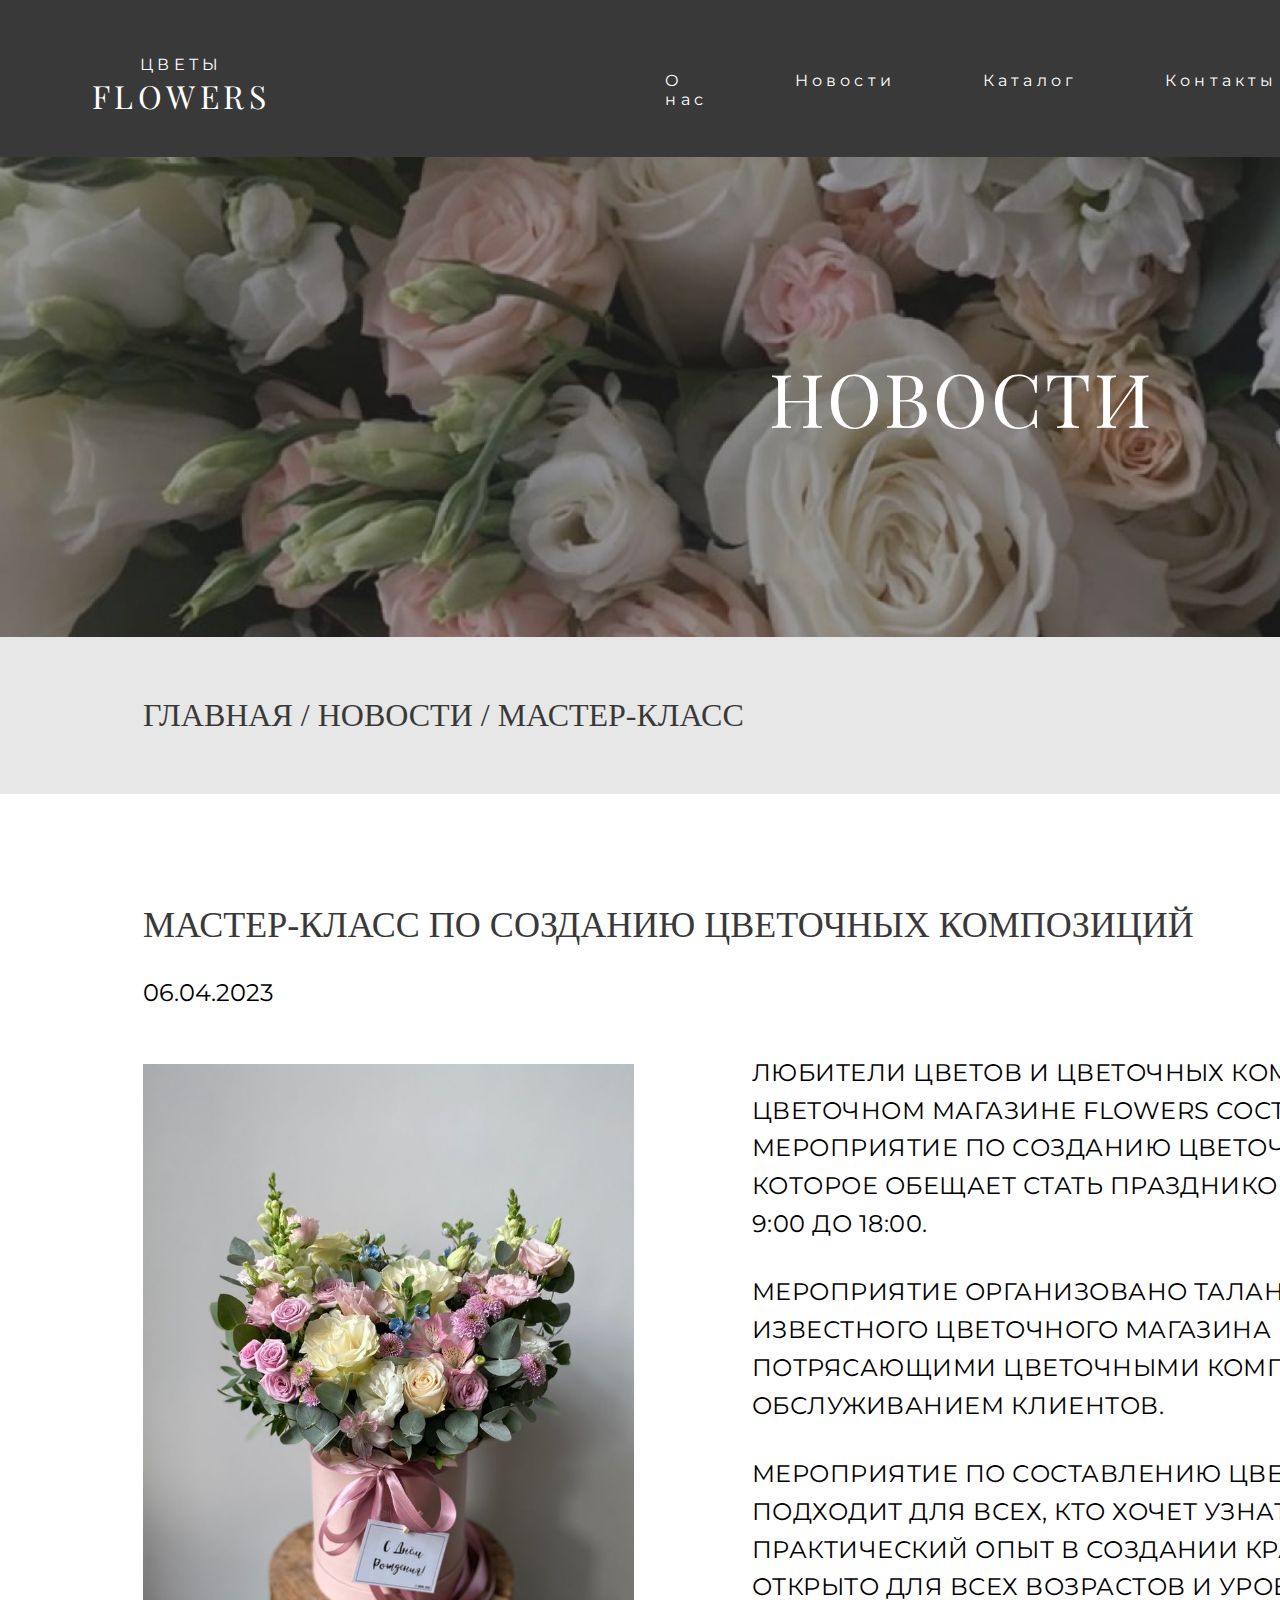
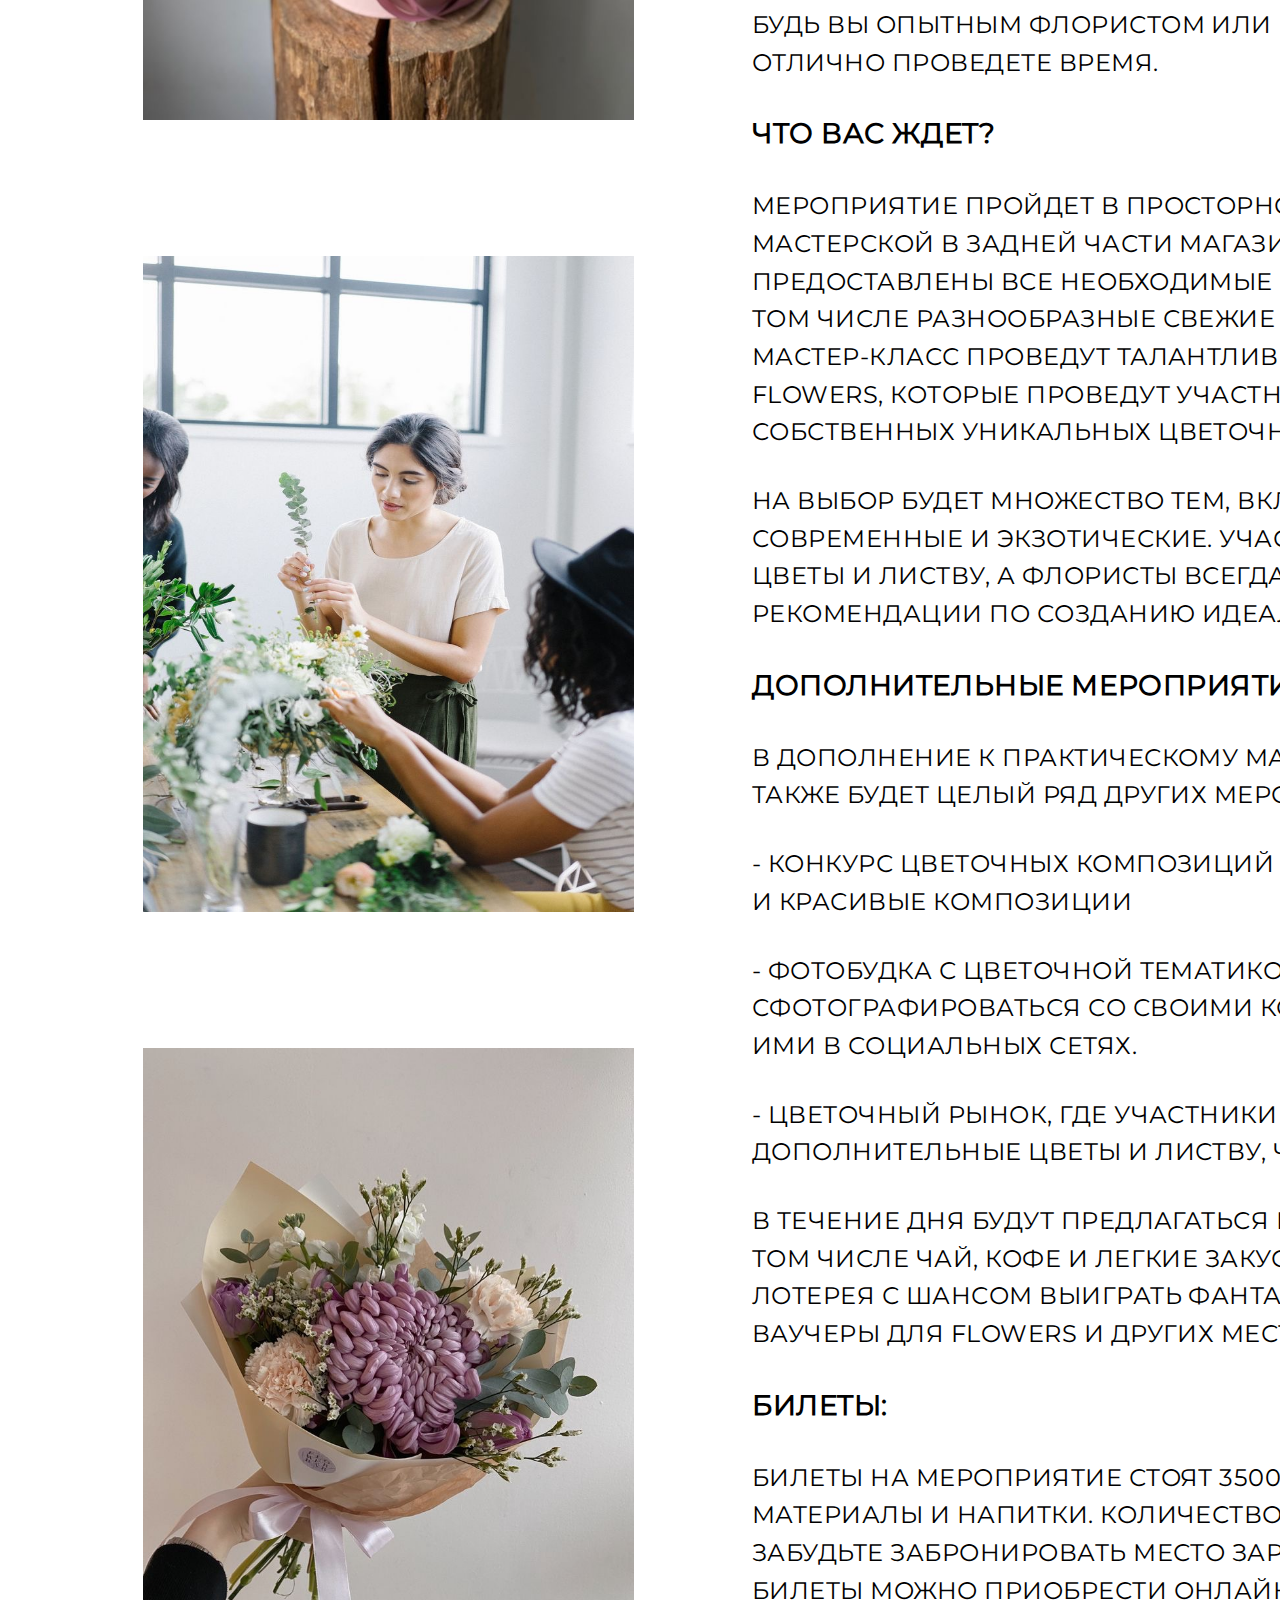
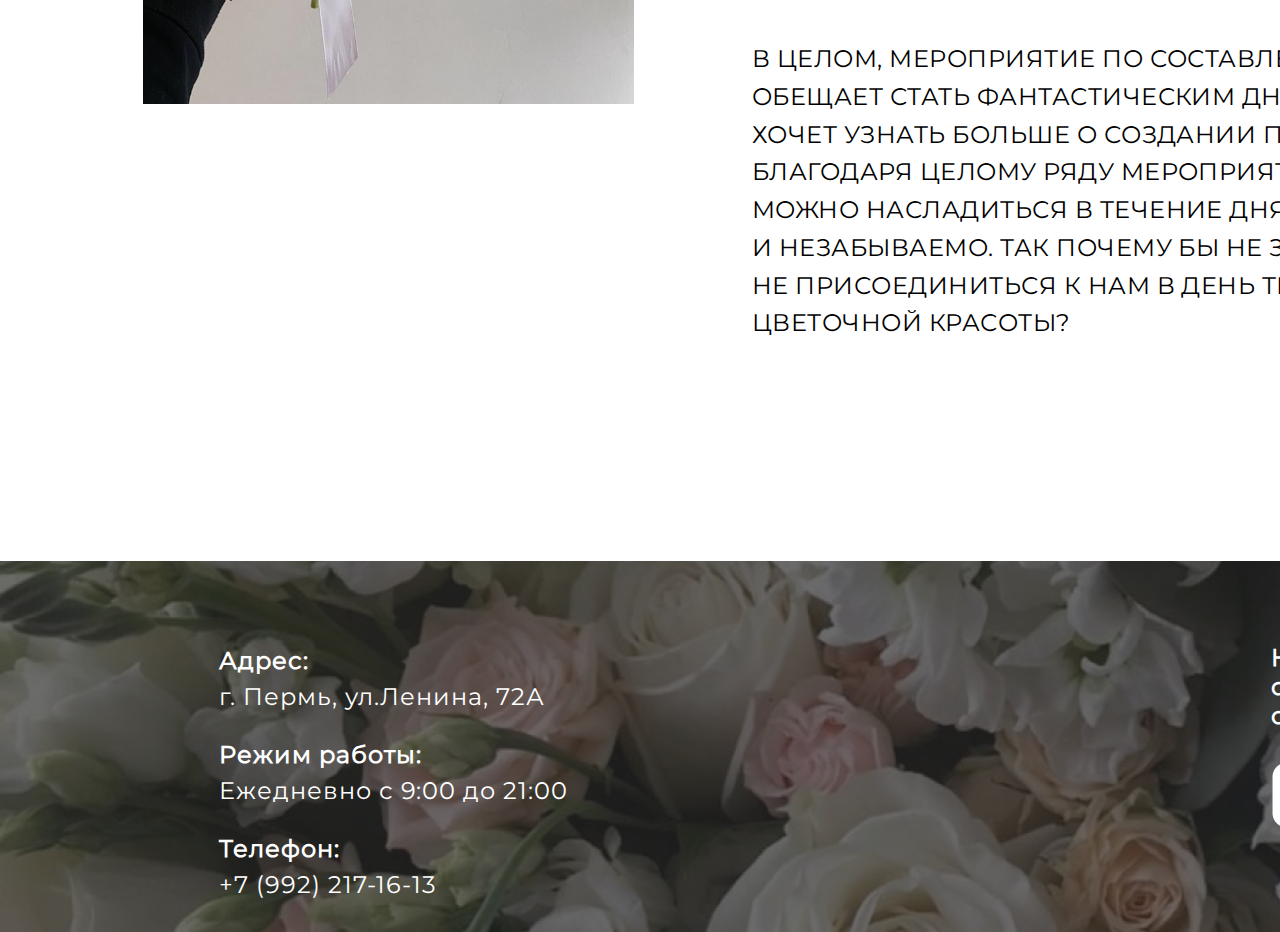
<file: news4.html>
<!DOCTYPE html>
<html lang="en">
<head>
    <meta name="description" content="Присоединяйтесь к предстоящему мастер-классу в нашем цветочном магазине и научитесь 
    искусству создания красивых цветочных букетов и композиций. 
    Мы поможем вам раскрыть свой творческий потенциал. Забронируйте место сейчас 
    и сделайте первый шаг к тому, чтобы стать профессиональным флористом.">
    <meta charset="UTF-8">
    <meta http-equiv="X-UA-Compatible" content="IE=edge">
    <meta name="viewport" content="width=device-width, initial-scale=1.0">
    <link rel="stylesheet" href="styles/style2.css">
    <title>Предстоящий мастер-класс: откройте для себя искусство аранжировки цветов в цветочном магазине FLOWERS</title>
</head>
<body>
    <!-- header начало -->
    <div class="header">
        <div class="menu">
            <a href="index.html"><div class="logo">
                <p class="logo1">ЦВЕТЫ</p>
                <p class="logo2">FLOWERS</p>
            </div></a>
            <div class="menu1">
                <ul>
                    <a href="about_us.html"><li>О нас</li></a>
                    <a href="news.html"><li>Новости</li></a>
                    <a href="catalog.html"><li>Каталог</li></a>
                    <li>Контакты</li>
                    <li>Доставка</li>
                </ul>
                <p class="button">СВЯЗАТЬСЯ</p>
            </div>
        </div>
        <p class="zagl">НОВОСТИ</p>
    </div>
    <!-- header начало -->
    <div class="transition">
        <p><a href="index.html">ГЛАВНАЯ</a> / <a href="news.html">НОВОСТИ</a> / МАСТЕР-КЛАСС</p>
    </div>
    <!-- новости начало -->
    <div class="news">
        <h1>МАСТЕР-КЛАСС ПО СОЗДАНИЮ ЦВЕТОЧНЫХ КОМПОЗИЦИЙ</h1>
        <p class="date">06.04.2023</p>
        <div class="news1">
            <div class="images">
                <img class="n1" src="img/news4_1.jpeg" alt="">
                <img class="n2" src="img/news4_2.jpeg" alt="">
                <img class="n2" src="img/news4_3.jpeg" alt="">
            </div>
            <div class="info">
                <p class="text">Любители цветов и цветочных композиций, ликуйте! В нашем цветочном магазине FLOWERS состоится долгожданное мероприятие по созданию цветочных композиций. Мероприятие, которое обещает стать праздником чувств, состоится 27 апреля с 9:00 до 18:00.

                    <p class="text">Мероприятие организовано талантливой командой, нашего известного цветочного магазина FLOWERS, известного своими 
                        потрясающими цветочными композициями и первоклассным обслуживанием клиентов. </p>
                    
                    <p class="text">Мероприятие по составлению цветочных композиций идеально подходит для всех, кто хочет узнать больше о цветах и 
                        ​​получить практический опыт в создании красивых композиций. Оно открыто для всех возрастов и уровней квалификации, поэтому, 
                        будь вы опытным флористом или новичком, вы обязательно отлично проведете время.</p>
                    <h2>Что вас ждет?</h2>
                    <p class="text"> Мероприятие пройдет в просторной и хорошо освещенной мастерской в ​​задней части магазина. 
                        Участникам будут предоставлены все необходимые инструменты и материалы, в том числе разнообразные свежие цветы и 
                        листва на выбор. Мастер-класс проведут талантливые и опытные флористы FLOWERS, которые проведут участников через процесс 
                        создания собственных уникальных цветочных композиций.</p>
                    
                    <p class="text"> На выбор будет множество тем, включая традиционные, современные и экзотические. Участники смогут сами выбрать 
                        цветы и листву, а флористы всегда готовы дать совет и рекомендации по созданию идеальной композиции.</p>
                    <h2>Дополнительные мероприятия:</h2>
                    <p class="text">В дополнение к практическому мастер-классу, в течение дня также будет целый ряд других мероприятий. К ним относятся:</p>
                    
                    <p class="text">- Конкурс цветочных композиций с призами за самые креативные и красивые композиции</p>
                    <p class="text">- Фотобудка с цветочной тематикой, где участники могут сфотографироваться со своими композициями и поделиться ими в социальных сетях.</p>
                    <p class="text">- Цветочный рынок, где участники могут приобрести дополнительные цветы и листву, чтобы забрать их домой.</p>
                    
                    <p class="text">В течение дня будут предлагаться прохладительные напитки, в том числе чай, кофе и легкие закуски. 
                        Также будет проведена лотерея с шансом выиграть фантастические призы, в том числе ваучеры для FLOWERS и других местных предприятий.</p>
                    <h2>билеты:</h2>
                    <p class="text">Билеты на мероприятие стоят 3500 рублей, включая все материалы и напитки. Количество мест ограничено, поэтому не 
                        забудьте забронировать место заранее, чтобы не разочароваться. Билеты можно приобрести онлайн или в магазине FLOWERS.</p>
                    
                    <p class="text">В целом, мероприятие по составлению цветочных композиций обещает стать фантастическим днем ​​для всех, кто любит 
                        цветы и хочет узнать больше о создании потрясающих композиций. Благодаря целому ряду мероприятий и мероприятий, которыми можно 
                        насладиться в течение дня, это обязательно будет весело и незабываемо. Так почему бы не забронировать место сегодня и не 
                        присоединиться к нам в день творчества, вдохновения и цветочной красоты?</p>
            </div>
        </div>
    </div>
    <!-- новости конец -->

    <!-- подвал начало -->
    <div class="footer">
        <div class="txt">
            <p class="text"><span>Адрес:
            </span><br>  г. Пермь, ул.Ленина, 72А</p>
            <p class="text1"><span>Режим работы:
            </span><br>  Ежедневно с 9:00 до 21:00</p>
            <p class="text1"><span>Телефон:
            </span><br>  +7 (992) 217-16-13</p>
        </div>
        <div class="social">
            <p>Наши социальные сети:</p>
            <div class="image">
                <img src="img/insta.png" alt="">
                <img src="img/vk.png" alt="">
            </div>
        </div>
    </div>
    <!-- подвал конец -->
</body>
</html>
</file>
<file: styles/style_about.css>
@font-face {
    font-family: Montserrat;
    src: url(../fonts/Montserrat/static/Montserrat-Regular.ttf);
}
@font-face {
    font-family: Playfair_Display;
    src: url(../fonts/Playfair_Display/static/PlayfairDisplay-Regular.ttf);
}
*{
    margin: 0;
    padding: 0;
}
ul{
    list-style-type: none;
}
body{
    width: 100%;  
    max-width: 1920px;
    margin: 0 auto;
}
a{
    outline: none;
    text-decoration: none; 
    color: white;
    font-family: Montserrat;
    font-size: 16px;
    letter-spacing: 0.26em;
}
/*-------header начало-------*/
.header{
    background: url(../img/header4.png) no-repeat;
    width: 100%;
    height: 637px;
}

.header .logo{
    text-align: center;
    margin-top: 55px;
    margin-left: 92px;
}
.header .logo .logo1{
    font-family: Montserrat;
    font-size: 16px;
    color: white;
}
.header .logo .logo2{
    font-family: Playfair_Display;
    font-size: 32px;
    color: white;
    letter-spacing: 0.14em;
}
.header ul{
    display: flex;
    gap: 88px;
    padding-top: 71px;
}
.header ul li{
    color: white;
    font-family: Montserrat;
    font-size: 16px;
    letter-spacing: 0.26em;
}
.menu{
    background: #393939;
    height: 157px;
}
.menu, .menu1{
    display: flex;
}
.menu1 .button{
    margin-top: 47px;
    height: 20px;
    font-family: Montserrat;
    font-size: 16px;
    color: white;
    border: 1px solid white;
    padding: 25px 50px;
    letter-spacing: 0.26em;
}
.menu1{
    margin-left: 395px;
    gap: 88px;
}
/*-------header конец-------*/



/*-------НОВОСТИ начало-------*/
.about_us .zag{
    margin-top: 105px;
    margin-left: 769px;
    font-family: 'Playfair Display';
    font-weight: 400;
    font-size: 74px;
    line-height: 99px;
    color: #393939;
}
.info{
    display: flex;
}
.info .txt{
    display: inline;
    margin-left: 118px;
    margin-top: 56px;
}
.info .text{
    margin-top: 31px;
    font-family: Montserrat;
    font-style: normal;
    font-weight: 400;
    font-size: 24px;
    line-height: 157.4%;
    letter-spacing: 0.02em;
    text-transform: uppercase;
    color: #000000;
    width: 1026px;
}
.wide, .every{
    font-family: Playfair Display;
    font-size: 32px;
    line-height: 157.4%;
    letter-spacing: 0.02em;
}
.info img{
    margin-top: 87px;
    margin-left: 143px;
}



.management .zag{
    font-size: 32px;
    font-family: Playfair_Display;
    margin-top: 103px;
    margin-left: 143px;
}
.leaders{
    margin-top: 91px;
    margin-left: 208px;
    display: flex;
    gap: 123px;
}
.leader{
    display: inline;
}
.leader .name{
    margin-top: 32px;
    width: 284px;
    font-family: Montserrat;
    font-weight: 400;
    font-size: 24px;
    line-height: 29px;
    letter-spacing: 0.04em;
    text-align: center;
}
.phone1,.phone2,.phone3,.phone4{
    margin-top: 12px;
    text-align: center;
    font-family: Montserrat;
    font-size: 24px;
}
.phone1{ color: #F0689E;}
.phone2{color: #B83E56;}
.phone3{color: #9E0102;}
.phone4{color: #B29680;}


.contacts{
    margin-top: 58px;
    margin-left: 264px;
}
.contact .zag{
    font-size: 28px;
    font-family: Playfair_Display;
    margin-top: 103px;
    margin-left: 143px;
}
.contacts p{
    margin-top: 20px;
    font-family: Montserrat;
    font-weight: 400;
    font-size: 28px;
    line-height: 39px;
}
.contacts span{
    color: #F0689E;
}

/*-------подвал начало-------*/
.footer{
    height: 371px;
    display: flex;
    margin-top: 110px;
    background: url(../img/footer.png) no-repeat;
}
.footer .text, .footer .text1{
    font-family: Montserrat;
    font-size: 24px;
    line-height: 150%;
    letter-spacing: 0.04em;
    color: #FFFFFF;
}
.footer .text span, .footer .text1 span{
    font-family: Montserrat;
    font-size: 24px;
    font-weight: 600;
    line-height: 108.3%;
    letter-spacing: 0.04em;
    color: #FFFFFF;
}
.footer .text{
    width: 443px;
}
.footer .text1{
    margin-top: 22px;
    width: 464px;
}
.footer .txt{
    padding-top: 82px;
    margin-left: 219px;
}
.social{
    margin-left: 588px;
    margin-top: 82px;
}
.social p{
    font-family: Montserrat;
    font-size: 24px;
    letter-spacing: 0.04em;
    color: #FFFFFF;
    font-weight: 600;
}
.social .image{
    margin-top: 31px;
    display: flex;
    gap: 57px;
   justify-content: center;
}
/*-------подвал конец-------*/
</file>
<file: styles/style1.css>
@font-face {
    font-family: Montserrat;
    src: url(../fonts/Montserrat/static/Montserrat-Regular.ttf);
}
@font-face {
    font-family: Playfair_Display;
    src: url(../fonts/Playfair_Display/static/PlayfairDisplay-Regular.ttf);
}
*{
    margin: 0;
    padding: 0;
}
ul{
    list-style-type: none;
}
body{
    width: 100%;  
    max-width: 1920px;
    margin: 0 auto;
}
a{
    outline: none;
    text-decoration: none; 
}
/*-------header начало-------*/
.header{
    background: url(../img/header4.png) no-repeat;
    width: 100%;
    height: 637px;
}

.header .logo{
    text-align: center;
    margin-top: 55px;
    margin-left: 92px;
}
.header .logo .logo1{
    font-family: Montserrat;
    font-size: 16px;
    color: white;
    letter-spacing: 0.26em;
}
.header .logo .logo2{
    font-family: Playfair_Display;
    font-size: 32px;
    color: white;
    letter-spacing: 0.14em;
}
.header ul{
    display: flex;
    gap: 88px;
    padding-top: 71px;
}
.header ul li{
    color: white;
    font-family: Montserrat;
    font-size: 16px;
    letter-spacing: 0.26em;
}
ul li a{
    color: white;
    font-family: Montserrat;
    font-size: 16px;
    letter-spacing: 0.26em;
}
.menu{
    background: #393939;
    height: 157px;
}
.menu, .menu1{
    display: flex;
}
.menu1 .button{
    margin-top: 47px;
    height: 20px;
    font-family: Montserrat;
    font-size: 16px;
    color: white;
    border: 1px solid white;
    padding: 25px 50px;
    letter-spacing: 0.26em;
}
.menu1{
    margin-left: 395px;
    gap: 88px;
}
/*-------header конец-------*/



/*-------НОВОСТИ начало-------*/
.news .zag{
    margin-top: 105px;
    margin-left: 769px;
    font-family: 'Playfair Display';
    font-weight: 400;
    font-size: 74px;
    line-height: 99px;
    color: #393939;
}
.news .date{
    margin-top: 27px;
    font-family: Montserrat;
    font-weight: 300;
    font-size: 24px;
    color: #000000;
}
.news1{
    display: flex;
    gap: 80px;
    margin-left: 143px;
    margin-top: 106px;
}
.news1 .name{
    font-family: 'Playfair Display';
    font-size: 36px;
    margin-top: 26px;
    width: 490px;
}
.news1 a{
    font-family: 'Playfair Display';
    font-size: 36px;
    margin-top: 26px;
    outline: none;
    text-decoration: none;
    color: #000000;
}
.news1 .text{
    font-family: Montserrat;
    font-weight: 400;
    font-size: 24px;
    margin-top: 27px;
    width: 472px;
    text-transform: uppercase;
    line-height: 157.4%;
}
.news1{
    width: 100%;
    display:flex;
    flex-wrap: wrap;
}
.new2 img{
    width: 491px;
    height: 656px;
}
/*-------НОВОСТИ конец-------*/

/*-------подвал начало-------*/
.footer{
    height: 371px;
    display: flex;
    margin-top: 219px;
    background: url(../img/footer.png) no-repeat;
}
.footer .text, .footer .text1{
    font-family: Montserrat;
    font-size: 24px;
    line-height: 150%;
    letter-spacing: 0.04em;
    color: #FFFFFF;
}
.footer .text span, .footer .text1 span{
    font-family: Montserrat;
    font-size: 24px;
    font-weight: 600;
    line-height: 108.3%;
    letter-spacing: 0.04em;
    color: #FFFFFF;
}
.footer .text{
    width: 443px;
}
.footer .text1{
    margin-top: 22px;
    width: 464px;
}
.footer .txt{
    padding-top: 82px;
    margin-left: 219px;
}
.social{
    margin-left: 588px;
    margin-top: 82px;
}
.social p{
    font-family: Montserrat;
    font-size: 24px;
    letter-spacing: 0.04em;
    color: #FFFFFF;
    font-weight: 600;
}
.social .image{
    margin-top: 31px;
    display: flex;
    gap: 57px;
   justify-content: center;
}
/*-------подвал конец-------*/
</file>
<file: styles/style2.css>
@font-face {
    font-family: Montserrat;
    src: url(../fonts/Montserrat/static/Montserrat-Regular.ttf);
}
@font-face {
    font-family: Playfair_Display;
    src: url(../fonts/Playfair_Display/static/PlayfairDisplay-Regular.ttf);
}
*{
    margin: 0;
    padding: 0;
}
ul{
    list-style-type: none;
}
body{
    width: 100%;  
    max-width: 1920px;
    margin: 0 auto;
}
a{
    color: #393939;
    outline: none;
    text-decoration: none; 
}
/*-------header начало-------*/
.header{
    background: url(../img/header4.png) no-repeat;
    width: 100%;
    height: 637px;
}
.header .logo{
    text-align: center;
    margin-top: 55px;
    margin-left: 92px;
}
.header .logo .logo1{
    font-family: Montserrat;
    font-size: 16px;
    color: white;
    letter-spacing: 0.26em;
}
.header .logo .logo2{
    font-family: Playfair_Display;
    font-size: 32px;
    color: white;
    letter-spacing: 0.14em;
}
.header ul{
    display: flex;
    gap: 88px;
    padding-top: 71px;
}
.header ul li{
    color: white;
    font-family: Montserrat;
    font-size: 16px;
    letter-spacing: 0.26em;
}
.menu{
    background: #393939;
    height: 157px;
}
.menu, .menu1{
    display: flex;
}
.menu1 .button{
    margin-top: 47px;
    height: 20px;
    font-family: Montserrat;
    font-size: 16px;
    color: white;
    border: 1px solid white;
    padding: 25px 50px;
    letter-spacing: 0.26em;
}
.menu1{
    margin-left: 395px;
    gap: 88px;
}
.header .zagl{
    font-size: 74px;
    color: white;
    font-family: Playfair_Display;
    width: 383px;
    margin-left: 769px;
    text-align: center;
    margin-top: 191px;
    letter-spacing: 0.04em;
}
/*-------header конец-------*/

.transition{
    font-family: 'Playfair Display';
    font-weight: 400;
    font-size: 32px;
    line-height: 43px;
    color: #393939;
    height: 100px;
    background: #E7E7E7;
    padding-top: 57px;
    padding-left: 143px;
}
/*-------НОВОСТЬ начало-------*/
.news .zag{
    margin-top: 107px;
    margin-left: 143px;
    font-family: Playfair Display;
    font-weight: 500;
    font-size: 36px;
    line-height: 48px;
    color: #393939;
}
h1{
    margin-top: 107px;
    margin-left: 143px;
    font-family: Playfair Display;
    font-weight: 500;
    font-size: 36px;
    line-height: 48px;
    color: #393939;
}
.news .date{
    margin-top: 29px;
    margin-left: 143px;
    font-family: Montserrat;
    font-weight: 300;
    font-size: 24px;
    color: #000000;
}
.news1{
    display: flex;
}
.news1 .images{
    margin-left: 143px;
    display: inline;
    width: 491px;
}
.n1{
    margin-top: 57px;
    width: 491px;
    height: 656px;
}
.images .n2{
    margin-top: 132px;
    width: 491px;
    height: 656px;
}
h2{
    margin-top: 31px;
    font-family: Montserrat;
    font-style: normal;
    font-weight: 700;
    font-size: 28px;
    line-height: 157.4%;
    letter-spacing: 0.02em;
    text-transform: uppercase;
    color: #000000;
    width: 1026px;
}
.news1 .info{
    margin-left: 118px;
    display: inline;
}
.info{
    margin-top: 16px;
}
.info .text{
    margin-top: 31px;
    font-family: Montserrat;
    font-style: normal;
    font-weight: 400;
    font-size: 24px;
    line-height: 157.4%;
    letter-spacing: 0.02em;
    text-transform: uppercase;
    color: #000000;
    width: 1026px;
}
.info .sale{
    font-weight: 600;
    font-size: 28px;
}
.text .intro, .wide, .every, 
.more, .highest{
    font-family: Playfair Display;
    font-size: 32px;
    line-height: 157.4%;
    letter-spacing: 0.02em;
}
.open, .time{
    font-weight: 600;
}
.open1{
    font-size: 32px;
}
/*-------НОВОСТЬ конец-------*/


/*-------подвал начало-------*/
.footer{
    height: 371px;
    display: flex;
    margin-top: 219px;
    background: url(../img/footer.png) no-repeat;
}
.footer .text, .footer .text1{
    font-family: Montserrat;
    font-size: 24px;
    line-height: 150%;
    letter-spacing: 0.04em;
    color: #FFFFFF;
}
.footer .text span, .footer .text1 span{
    font-family: Montserrat;
    font-size: 24px;
    font-weight: 600;
    line-height: 108.3%;
    letter-spacing: 0.04em;
    color: #FFFFFF;
}
.footer .text{
    width: 443px;
}
.footer .text1{
    margin-top: 22px;
    width: 464px;
}
.footer .txt{
    padding-top: 82px;
    margin-left: 219px;
}
.social{
    margin-left: 588px;
    margin-top: 82px;
}
.social p{
    font-family: Montserrat;
    font-size: 24px;
    letter-spacing: 0.04em;
    color: #FFFFFF;
    font-weight: 600;
}
.social .image{
    margin-top: 31px;
    display: flex;
    gap: 57px;
   justify-content: center;
}
/*-------подвал конец-------*/
</file>
